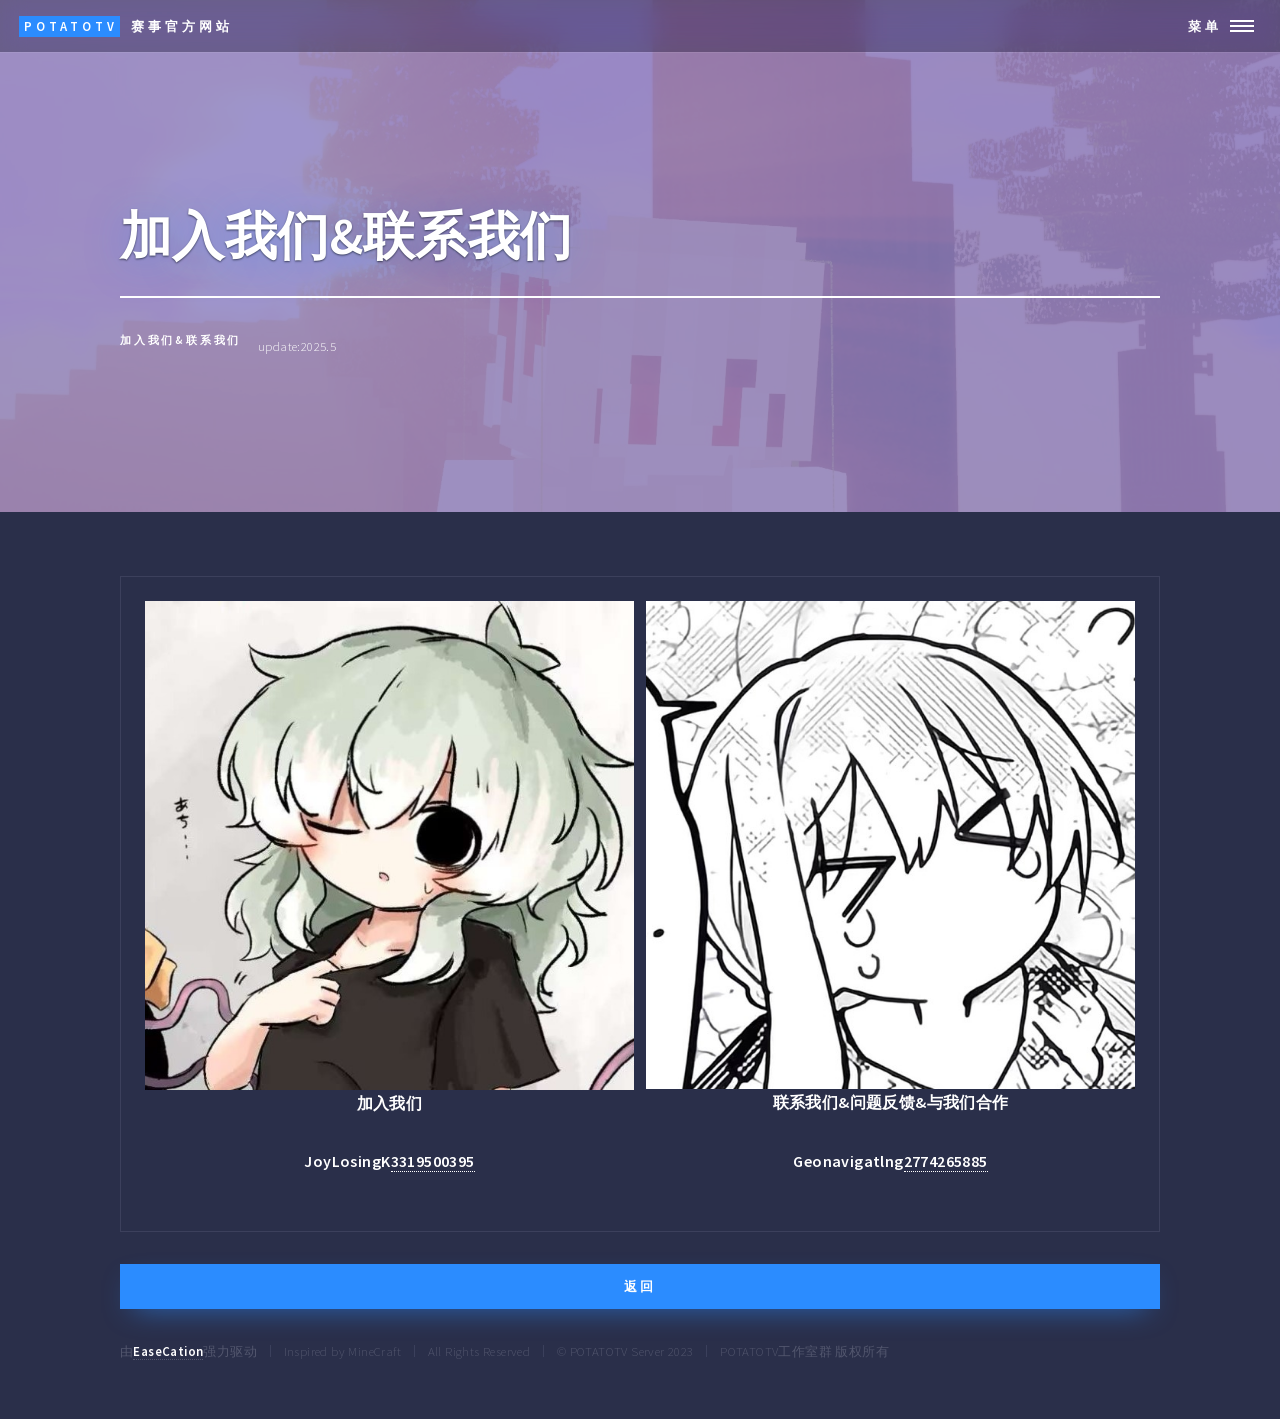
<file: joinus.html>
<!DOCTYPE HTML>

<html>
	<head>
			<title>POTATOTV 服务器办赛-POTATOTV</title>
			<meta charset="utf-8" />
			<meta name="keywords" content="POTATOTV工作室群">
			<meta name="viewport" content="width=device-width, initial-scale=1, user-scalable=no" />
			<link rel="stylesheet" href="assets/css/main.css" />
			<link rel="shortcut icon" href="images/potatotvlogo.png"/>
			<noscript><link rel="stylesheet" href="assets/css/noscript.css" /></noscript>
		</head>
	<body class="is-preload">

		<!-- Wrapper -->
			<div id="wrapper">
<!-- Header -->
<header id="header" class="alt">
	<a href="index.html" class="logo"><strong>POTATOTV</strong> <span> 赛事官方网站</span></a>
	<nav>
		<a href="#menu">菜单</a>
	</nav>
</header>

				<!-- Menu -->
				<nav id="menu">
					<ul class="links">
						<li><a href="index.html">首页</a></li>
							<li><a href="team.html">POTATOTV工作室群</a></li>
							<li><a href="https://tcnbx0vtx7s4.feishu.cn/wiki/OFWSwEoR9isuHZkntANcWisQnVl?from=from_copylink">POTATOTV总则</a></li>
							<li><a href="https://tcnbx0vtx7s4.feishu.cn/share/base/form/shrcn3Mpwo8GSZPa2ThcBrwIBbg">报名赛事</a></li>
							<li><a href="https://tcnbx0vtx7s4.feishu.cn/share/base/form/shrcnoE8p8iTZykzph1bwF0EOMg"">注册我们的赛事统一认证账号</a></li>
					</ul>
					<ul class="actions stacked">
						<li><a href="https://qm.qq.com/q/SlYVmtVRyC" class="button primary fit">加入玩家交流群799838624</a></li>
					</ul>
				</nav>

				<!-- Banner -->
				<!-- Note: The "styleN" class below should match that of the header element. -->
					<section id="banner" class="style2">
						<div class="inner">
							<span class="image">
								<img src="images/background1.png" alt="" />
							</span>
							<header class="major">
								<h1>加入我们&联系我们</h1>
							</header>
							<div class="content">
								<p><strong>加入我们&联系我们</strong></p><sub>update:2025.5</sub></p>
							</div>
						</div>
					</section>

				<!-- Main -->
					<div id="main">

						<!-- One -->
<div class="inner">
															<div class="box">
																<div class="row gtr-50 gtr-uniform">
																    <div class="col-6"><span class="image fit"><img src="images//kkphoto.jpg" alt="" /><p align="center"><b>加入我们<p align="center"><strong>JoyLosingK<a herf="https://qm.qq.com/q/BYSoIM8D6M">3319500395</a></strong></p></b></span>
																	</div>
																	<div class="col-6"><span class="image fit"><img src="images//wangbeif.jpg" alt="" /><p align="center"><b>联系我们&问题反馈&与我们合作<p align="center"><strong>Geonavigatlng<a href ="https://qm.qq.com/q/CfCgUlabOU">2774265885</a></strong></p></b></span>
																	</div>
																</div>
															</div>
		<div class="col-6 col-12-small">
			<ul class="actions stacked">
			<li><a href="index.html" class="button primary fit">返回</a></li>
			</ul>
		</div>
								<!-- Contact -->
								<footer id="footer">
									<div class="inner">
										<ul class="copyright">
											<li>由<a href="https://www.easecation.net/"><strong>EaseCation</strong></a>强力驱动</li><li>Inspired by MineCraft</li><li>All Rights Reserved</li><li>&copy; POTATOTV Server 2023</li><li>POTATOTV工作室群 版权所有</li>
										</ul>
									</div>
								</footer>

		<!-- Scripts -->
			<script src="assets/js/jquery.min.js"></script>
			<script src="assets/js/jquery.scrolly.min.js"></script>
			<script src="assets/js/jquery.scrollex.min.js"></script>
			<script src="assets/js/browser.min.js"></script>
			<script src="assets/js/breakpoints.min.js"></script>
			<script src="assets/js/util.js"></script>
			<script src="assets/js/main.js"></script>

	</body>
</html>
</file>
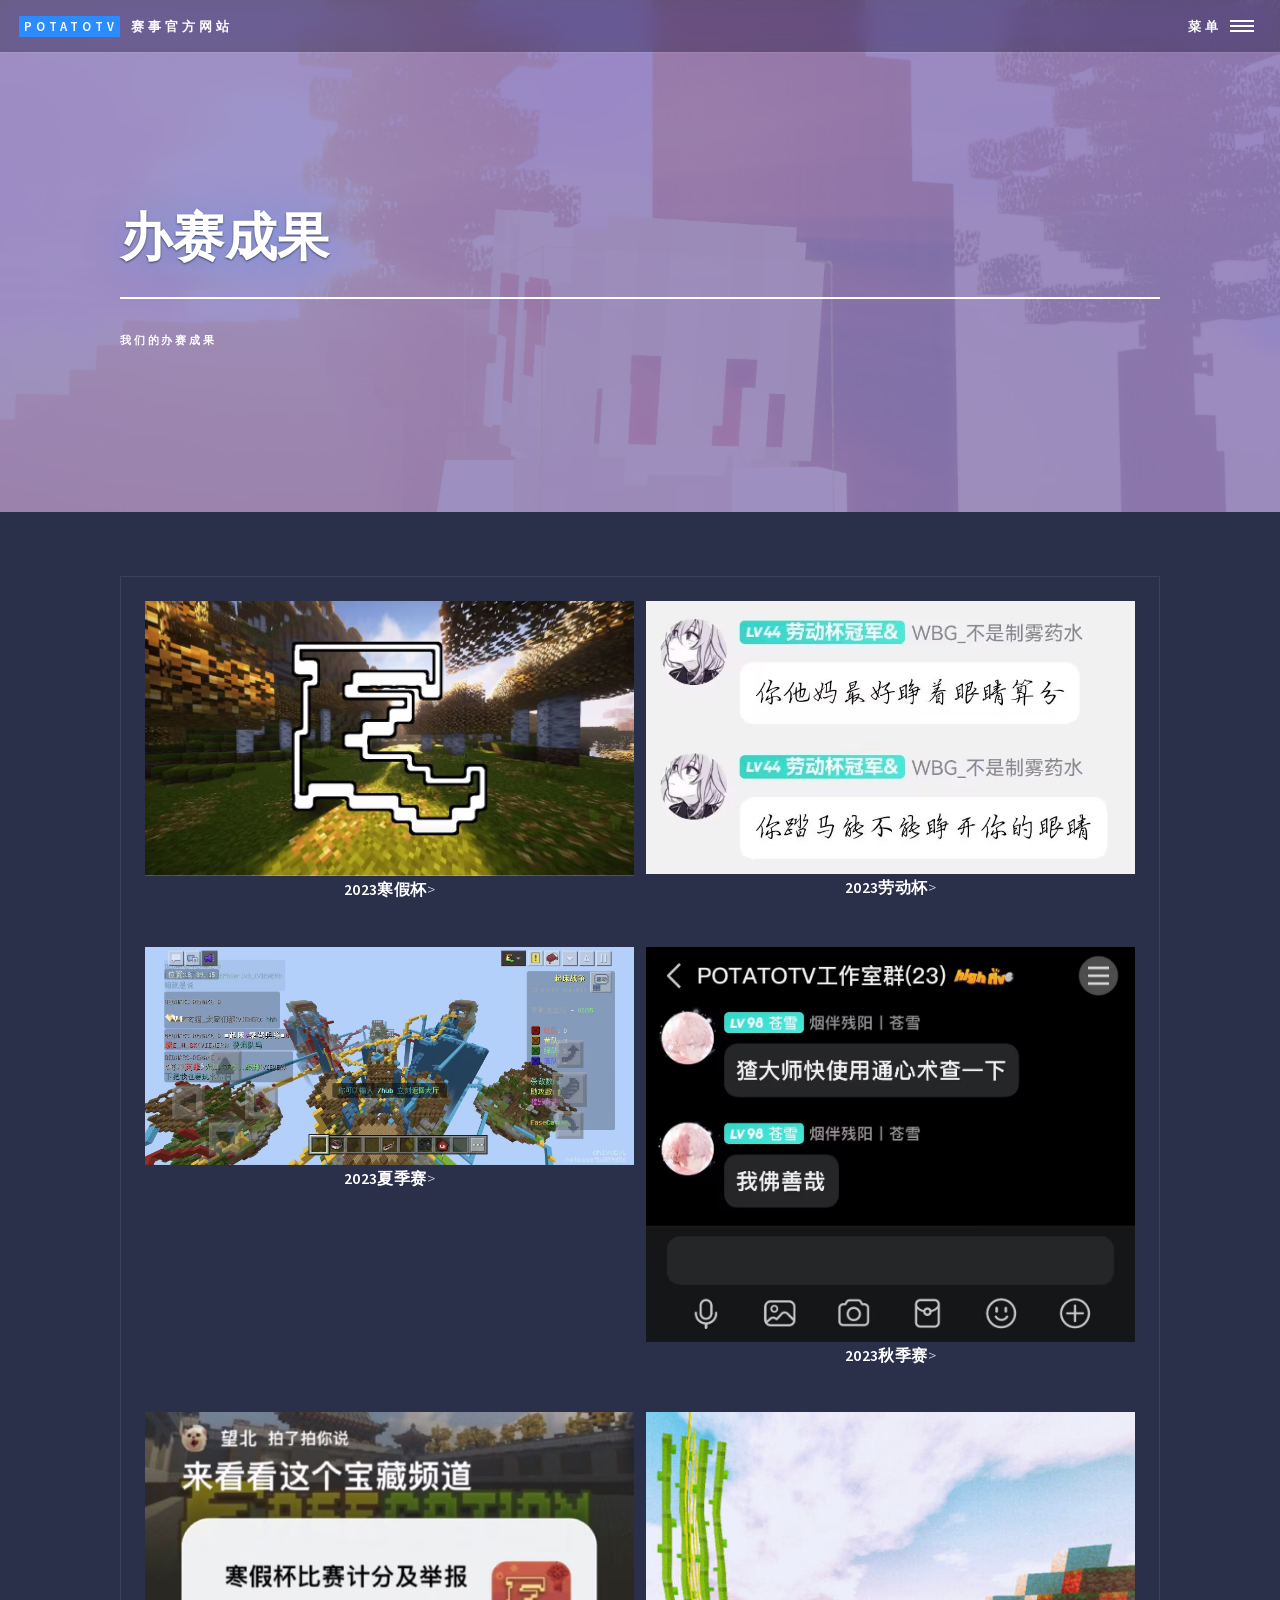
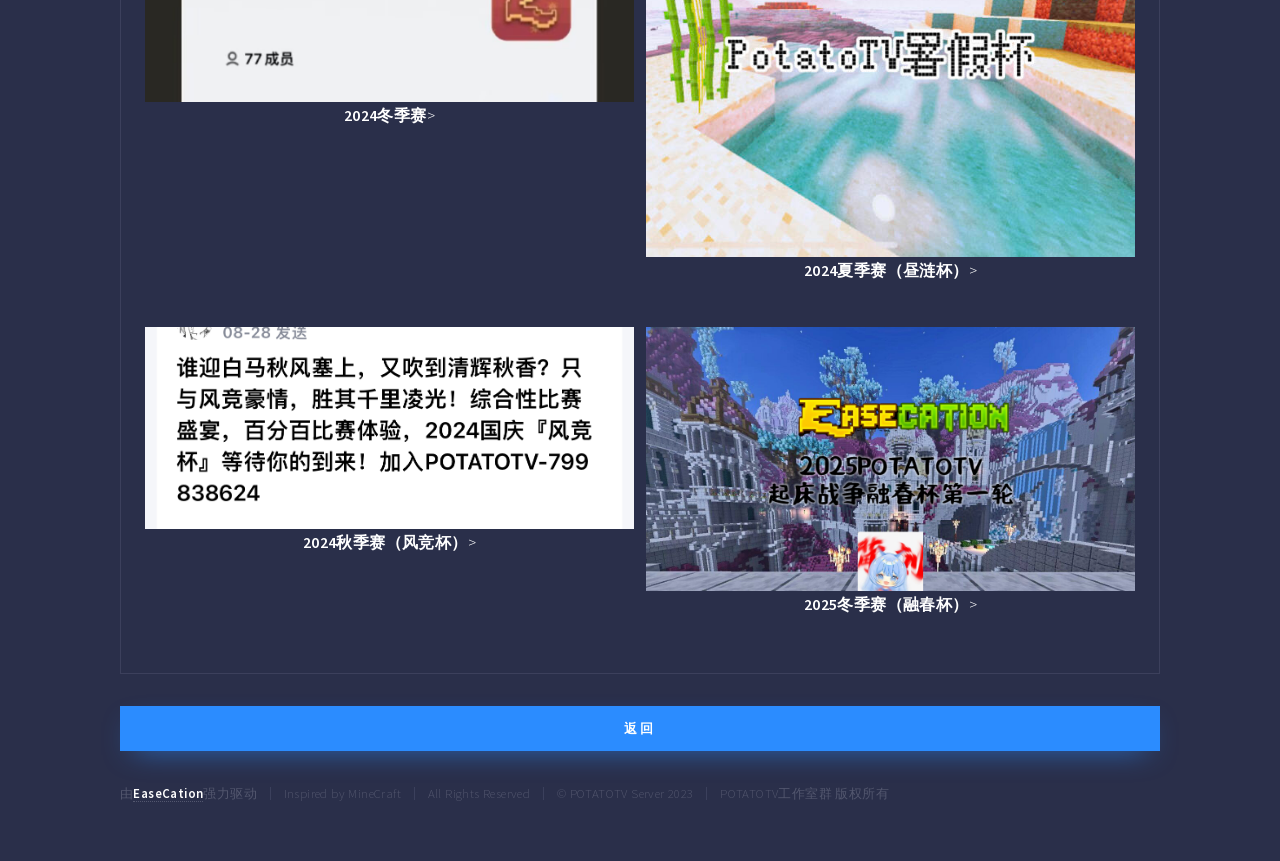
<file: pic.html>
<!DOCTYPE HTML>

<html>
	<head>
			<title>POTATOTV 服务器办赛-POTATOTV</title>
			<meta charset="utf-8" />
			<meta name="keywords" content="POTATOTV工作室群">
			<meta name="viewport" content="width=device-width, initial-scale=1, user-scalable=no" />
			<link rel="stylesheet" href="assets/css/main.css" />
			<link rel="shortcut icon" href="images/potatotvlogo.png"/>
			<noscript><link rel="stylesheet" href="assets/css/noscript.css" /></noscript>
		</head>
	<body class="is-preload">

		<!-- Wrapper -->
			<div id="wrapper">
<!-- Header -->
<header id="header" class="alt">
	<a href="index.html" class="logo"><strong>POTATOTV</strong> <span> 赛事官方网站</span></a>
	<nav>
		<a href="#menu">菜单</a>
	</nav>
</header>

<!-- Menu -->
<nav id="menu">
	<ul class="links">
		<li><a href="index.html">首页</a></li>
			<li><a href="team.html">POTATOTV工作室群</a></li>
			<li><a href="https://tcnbx0vtx7s4.feishu.cn/wiki/OFWSwEoR9isuHZkntANcWisQnVl?from=from_copylink">POTATOTV总则</a></li>
			<li><a href="https://tcnbx0vtx7s4.feishu.cn/share/base/form/shrcn3Mpwo8GSZPa2ThcBrwIBbg">报名赛事</a></li>
			<li><a href="https://tcnbx0vtx7s4.feishu.cn/share/base/form/shrcnoE8p8iTZykzph1bwF0EOMg"">注册我们的赛事统一认证账号</a></li>
	</ul>
	<ul class="actions stacked">
		<li><a href="https://qm.qq.com/q/SlYVmtVRyC" class="button primary fit">加入玩家交流群799838624</a></li>
	</ul>
</nav>

				<!-- Banner -->
				<!-- Note: The "styleN" class below should match that of the header element. -->
					<section id="banner" class="style2">
						<div class="inner">
							<span class="image">
								<img src="images/background1.png" alt="" />
							</span>
							<header class="major">
								<h1>办赛成果</h1>
							</header>
							<div class="content">
								<p><strong>我们的办赛成果</strong></p>
							</div>
						</div>
					</section>

				<!-- Main -->
					<div id="main">

						<!-- One -->
<div class="inner">
															<div class="box">
																<div class="row gtr-50 gtr-uniform">
																    <div class="col-6"><span class="image fit"><img src="images/2023winter.jpg" alt="" /><p align="center"><b>2023寒假杯</b>></p></span></div>
																    <div class="col-6"><span class="image fit"><img src="images/23may.jpg" alt="" /><p align="center"><b>2023劳动杯</b>></p></span></div>
																	<div class="col-6"><span class="image fit"><img src="images/23summer.jpg" alt="" /><p align="center"><b>2023夏季赛</b>></p></span></div>
																	<div class="col-6"><span class="image fit"><img src="images/23秋季.jpg" alt="" /><p align="center"><b>2023秋季赛</b>></p></span></div>
																	<div class="col-6"><span class="image fit"><img src="images/2024winter.jpg" alt="" /><p align="center"><b>2024冬季赛</b>></p></span></div>
																	<div class="col-6"><span class="image fit"><img src="images/potatotv2024summer.png" alt="" /><p align="center"><b>2024夏季赛（昼涟杯）</b>></p></span></div>
																	<div class="col-6"><span class="image fit"><img src="images//fengjing.jpg" alt="" /><p align="center"><b>2024秋季赛（风竞杯）</b>></p></span></div>
																	<div class="col-6"><span class="image fit"><img src="images/2025winter.png" alt="" /><p align="center"><b>2025冬季赛（融春杯）</b>></p></span></div>
																</div>
															</div>
		<div class="col-6 col-12-small">
			<ul class="actions stacked">
			<li><a href="index.html" class="button primary fit">返回</a></li>
			</ul>
		</div>

						<!-- Contact -->
						<footer id="footer">
							<div class="inner">
								<ul class="copyright">
									<li>由<a href="https://www.easecation.net/"><strong>EaseCation</strong></a>强力驱动</li><li>Inspired by MineCraft</li><li>All Rights Reserved</li><li>&copy; POTATOTV Server 2023</li><li>POTATOTV工作室群 版权所有</li>
								</ul>
							</div>
						</footer>

		<!-- Scripts -->
			<script src="assets/js/jquery.min.js"></script>
			<script src="assets/js/jquery.scrolly.min.js"></script>
			<script src="assets/js/jquery.scrollex.min.js"></script>
			<script src="assets/js/browser.min.js"></script>
			<script src="assets/js/breakpoints.min.js"></script>
			<script src="assets/js/util.js"></script>
			<script src="assets/js/main.js"></script>

	</body>
</html>
</file>
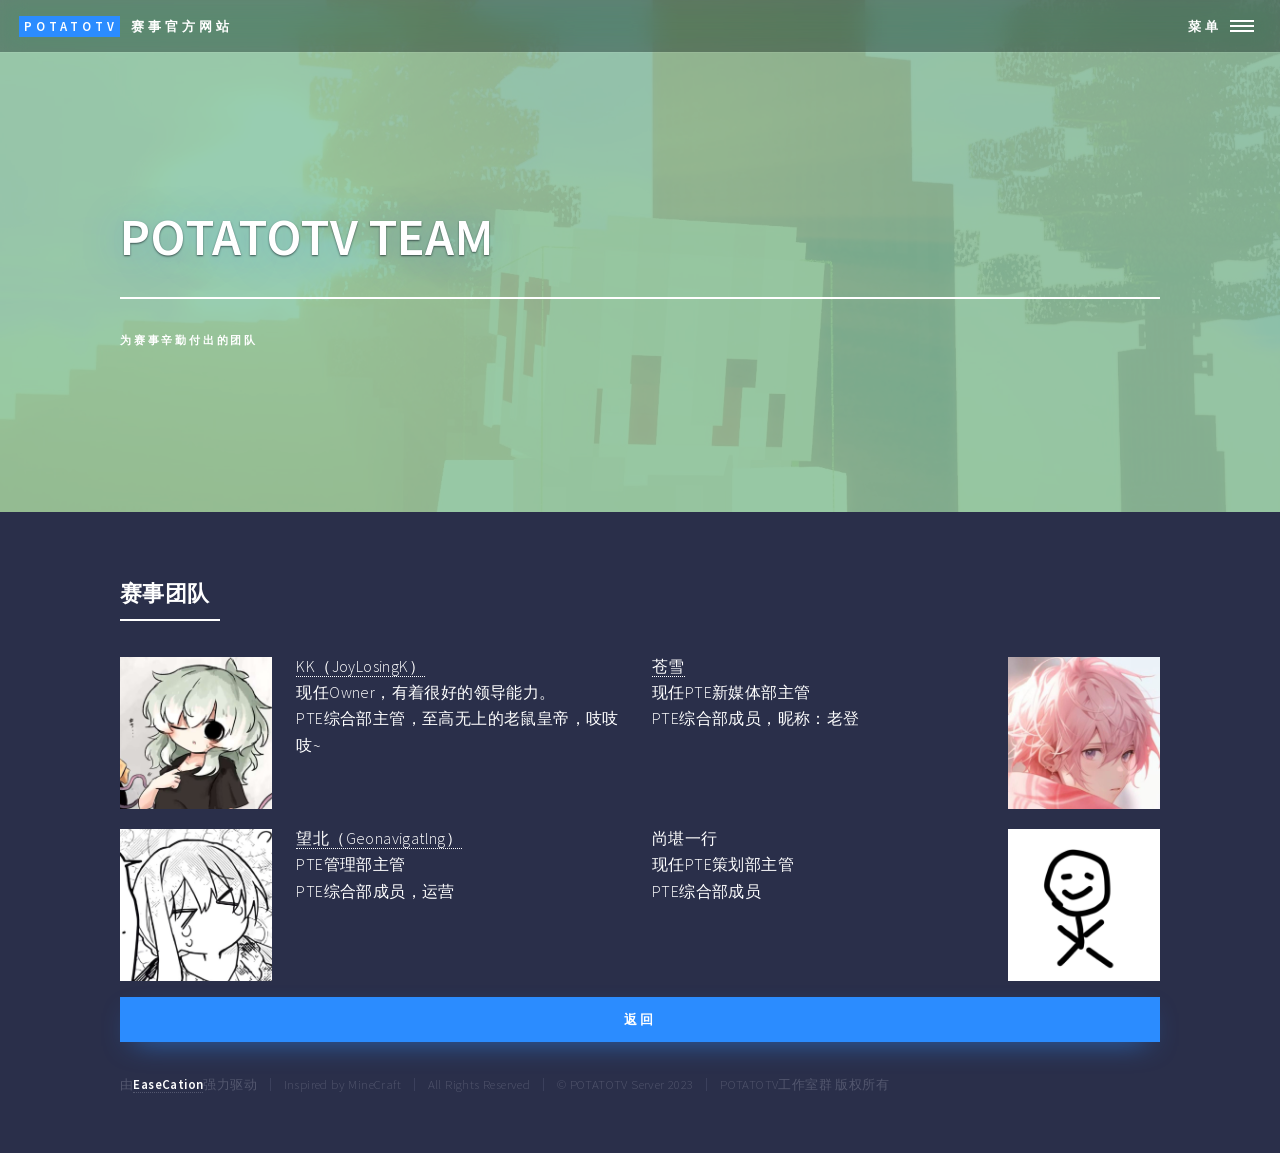
<file: team.html>
<!DOCTYPE HTML>
<!--
	Forty by HTML5 UP
	html5up.net | @ajlkn
	Free for personal and commercial use under the CCA 3.0 license (html5up.net/license)
-->
<html>
	<head>
		<title>POTATOTV 服务器办赛-POTATOTV</title>
				<meta charset="utf-8" />
				<meta name="keywords" content="POTATOTV工作室群,">
				<meta name="viewport" content="width=device-width, initial-scale=1, user-scalable=no" />
				<link rel="stylesheet" href="assets/css/main.css" />
				<link rel="shortcut icon" href="images/cd.ico"/>
				<noscript><link rel="stylesheet" href="assets/css/noscript.css" /></noscript>
			</head>
		<body class="is-preload">
		
			<!-- Wrapper -->
				<div id="wrapper">
		
					<!-- Header -->
						<header id="header" class="alt">
							<a href="index.html" class="logo"><strong>POTATOTV</strong> <span>赛事官方网站</span></a>
							<nav>
								<a href="#menu">菜单</a>
							</nav>
						</header>
		
				<!-- Menu -->
				<nav id="menu">
					<ul class="links">
						<li><a href="index.html">首页</a></li>
							<li><a href="team.html">POTATOTV工作室群</a></li>
							<li><a href="https://tcnbx0vtx7s4.feishu.cn/wiki/OFWSwEoR9isuHZkntANcWisQnVl?from=from_copylink">POTATOTV总则</a></li>
							<li><a href="https://tcnbx0vtx7s4.feishu.cn/share/base/form/shrcn3Mpwo8GSZPa2ThcBrwIBbg">报名赛事</a></li>
							<li><a href="https://tcnbx0vtx7s4.feishu.cn/share/base/form/shrcnoE8p8iTZykzph1bwF0EOMg"">注册我们的赛事统一认证账号</a></li>
					</ul>
					<ul class="actions stacked">
						<li><a href="https://qm.qq.com/q/SlYVmtVRyC" class="button primary fit">加入玩家交流群799838624</a></li>
					</ul>
				</nav>

				<!-- Banner -->
				<!-- Note: The "styleN" class below should match that of the header element. -->
					<section id="banner" class="style6">
						<div class="inner">
							<span class="image">
								<img src="images/background1.png" alt="" />
							</span>
							<header class="major">
								<h1>POTATOTV TEAM</h1>
							</header>
							<div class="content">
								<p>为赛事辛勤付出的团队</p>
							</div>
						</div>
					</section>

				<!-- Main -->
					<div id="main">

						<!-- One -->
					<div class="inner">
						<header class="major">
						<h3>赛事团队</h3>
						</header>
						<div class="row">
							<div class="col-6 col-12-small">
								<p><span class="image left"><img src="images/kkphoto.jpg" alt="" /></span><a href="https://space.bilibili.com/1717597807" class="link">KK（JoyLosingK）</a><br>现任Owner，有着很好的领导能力。<br>PTE综合部主管，至高无上的老鼠皇帝，吱吱吱~</p>
							</div>
							<div class="col-6 col-12-small">
								<p><span class="image right"><img src="images/cangxuephoto.jpg" alt="" /></span><a href="https://space.bilibili.com/1958910580" class="link">苍雪</a><br>现任PTE新媒体部主管<br>PTE综合部成员，昵称：老登</p>
							</div>
							<div class="col-6 col-12-small">
									<p><span class="image left"><img src="images/wangbeif.jpg" alt="" /></span><a href='https://space.bilibili.com/302134320' class="link">望北（Geonavigatlng）</a><br>PTE管理部主管<br>PTE综合部成员，运营</p>
							</div>
							<div class="col-6 col-12-small">
								<p><span class="image right"><img src="images/luoshangkanphoto.jpg" alt="" /></span>尚堪一行<br>现任PTE策划部主管<br>PTE综合部成员</p>
							</div>
					</div>
					<div class="col-6 col-12-small">
						<ul class="actions stacked">
						<li><a href="index.html" class="button primary fit">返回</a></li>
						</ul>
					</div>
							<!-- Contact -->
							<footer id="footer">
								<div class="inner">
									<ul class="copyright">
										<li>由<a href="https://www.easecation.net/"><strong>EaseCation</strong></a>强力驱动</li><li>Inspired by MineCraft</li><li>All Rights Reserved</li><li>&copy; POTATOTV Server 2023</li><li>POTATOTV工作室群 版权所有</li>
									</ul>
								</div>
							</footer>

			

		<!-- Scripts -->
			<script src="assets/js/jquery.min.js"></script>
			<script src="assets/js/jquery.scrolly.min.js"></script>
			<script src="assets/js/jquery.scrollex.min.js"></script>
			<script src="assets/js/browser.min.js"></script>
			<script src="assets/js/breakpoints.min.js"></script>
			<script src="assets/js/util.js"></script>
			<script src="assets/js/main.js"></script>

	</body>
</html>
</file>
<file: assets/css/noscript.css>
/*
	Forty by HTML5 UP
	html5up.net | @ajlkn
	Free for personal and commercial use under the CCA 3.0 license (html5up.net/license)
*/

/* Banner */

	body.is-preload #banner:after {
		opacity: 0.85;
	}

	body.is-preload #banner > .inner {
		-moz-filter: none;
		-webkit-filter: none;
		-ms-filter: none;
		filter: none;
		-moz-transform: none;
		-webkit-transform: none;
		-ms-transform: none;
		transform: none;
		opacity: 1;
	}
</file>
<file: assets/css/main.css>
@import url(fontawesome-all.min.css);

/* Source Sans Pro · 本地自托管
   原为 https://fonts.googleapis.com 引用，国内不可达（ERR_TOO_MANY_REDIRECTS）会导致字体回退 */

	@font-face {
		font-family: 'Source Sans Pro';
		font-style: normal;
		font-weight: 300;
		font-display: swap;
		src: url("../fonts/source-sans-pro-latin-300-normal.woff2") format("woff2");
	}

	@font-face {
		font-family: 'Source Sans Pro';
		font-style: italic;
		font-weight: 300;
		font-display: swap;
		src: url("../fonts/source-sans-pro-latin-300-italic.woff2") format("woff2");
	}

	@font-face {
		font-family: 'Source Sans Pro';
		font-style: normal;
		font-weight: 600;
		font-display: swap;
		src: url("../fonts/source-sans-pro-latin-600-normal.woff2") format("woff2");
	}

	@font-face {
		font-family: 'Source Sans Pro';
		font-style: italic;
		font-weight: 600;
		font-display: swap;
		src: url("../fonts/source-sans-pro-latin-600-italic.woff2") format("woff2");
	}

/*
	Forty by HTML5 UP
	html5up.net | @ajlkn
	Free for personal and commercial use under the CCA 3.0 license (html5up.net/license)
*/

html, body, div, span, applet, object,
iframe, h1, h2, h3, h4, h5, h6, p, blockquote,
pre, a, abbr, acronym, address, big, cite,
code, del, dfn, em, img, ins, kbd, q, s, samp,
small, strike, strong, sub, sup, tt, var, b,
u, i, center, dl, dt, dd, ol, ul, li, fieldset,
form, label, legend, table, caption, tbody,
tfoot, thead, tr, th, td, article, aside,
canvas, details, embed, figure, figcaption,
footer, header, hgroup, menu, nav, output, ruby,
section, summary, time, mark, audio, video {
	margin: 0;
	padding: 0;
	border: 0;
	font-size: 100%;
	font: inherit;
	vertical-align: baseline;}

article, aside, details, figcaption, figure,
footer, header, hgroup, menu, nav, section {
	display: block;}

body {
	line-height: 1;
}

ol, ul {
	list-style: none;
}

blockquote, q {
	quotes: none;
}

	blockquote:before, blockquote:after, q:before, q:after {
		content: '';
		content: none;
	}

table {
	border-collapse: collapse;
	border-spacing: 0;
}

body {
	-webkit-text-size-adjust: none;
}

mark {
	background-color: transparent;
	color: inherit;
}

input::-moz-focus-inner {
	border: 0;
	padding: 0;
}

input, select, textarea {
	-moz-appearance: none;
	-webkit-appearance: none;
	-ms-appearance: none;
	appearance: none;
}

/* Basic */

	@-ms-viewport {
		width: device-width;
	}

	body {
		-ms-overflow-style: scrollbar;
	}

	@media screen and (max-width: 480px) {

		html, body {
			min-width: 320px;
		}

	}

	html {
		box-sizing: border-box;
	}

	*, *:before, *:after {
		box-sizing: inherit;
	}

	body {
		background: #242943;
	}

		body.is-preload *, body.is-preload *:before, body.is-preload *:after {
			-moz-animation: none !important;
			-webkit-animation: none !important;
			-ms-animation: none !important;
			animation: none !important;
			-moz-transition: none !important;
			-webkit-transition: none !important;
			-ms-transition: none !important;
			transition: none !important;
		}

/* Type */

	body, input, select, textarea {
		color: #ffffff;
		font-family: "Source Sans Pro", Helvetica, sans-serif;
		font-size: 17pt;
		font-weight: 300;
		letter-spacing: 0.025em;
		line-height: 1.65;
	}

		@media screen and (max-width: 1680px) {

			body, input, select, textarea {
				font-size: 14pt;
			}

		}

		@media screen and (max-width: 1280px) {

			body, input, select, textarea {
				font-size: 12pt;
			}

		}

		@media screen and (max-width: 360px) {

			body, input, select, textarea {
				font-size: 11pt;
			}

		}

	a {
		-moz-transition: color 0.2s ease-in-out, border-bottom-color 0.2s ease-in-out;
		-webkit-transition: color 0.2s ease-in-out, border-bottom-color 0.2s ease-in-out;
		-ms-transition: color 0.2s ease-in-out, border-bottom-color 0.2s ease-in-out;
		transition: color 0.2s ease-in-out, border-bottom-color 0.2s ease-in-out;
		border-bottom: dotted 1px;
		color: inherit;
		text-decoration: none;
	}

		a:hover {
			border-bottom-color: transparent;
			color: #9bf1ff !important;
		}

		a:active {
			color: #53e3fb !important;
		}

	strong, b {
		color: #ffffff;
		font-weight: 600;
	}

	em, i {
		font-style: italic;
	}

	p {
		margin: 0 0 2em 0;
	}

	h1, h2, h3, h4, h5, h6 {
		color: #ffffff;
		font-weight: 600;
		line-height: 1.65;
		margin: 0 0 1em 0;
	}

		h1 a, h2 a, h3 a, h4 a, h5 a, h6 a {
			color: inherit;
			border-bottom: 0;
		}

	h1 {
		font-size: 2.5em;
	}

	h2 {
		font-size: 1.75em;
	}

	h3 {
		font-size: 1.35em;
	}

	h4 {
		font-size: 1.1em;
	}

	h5 {
		font-size: 0.9em;
	}

	h6 {
		font-size: 0.7em;
	}

	@media screen and (max-width: 736px) {

		h1 {
			font-size: 2em;
		}

		h2 {
			font-size: 1.5em;
		}

		h3 {
			font-size: 1.25em;
		}

	}

	sub {
		font-size: 0.8em;
		position: relative;
		top: 0.5em;
	}

	sup {
		font-size: 0.8em;
		position: relative;
		top: -0.5em;
	}

	blockquote {
		border-left: solid 4px rgba(212, 212, 255, 0.1);
		font-style: italic;
		margin: 0 0 2em 0;
		padding: 0.5em 0 0.5em 2em;
	}

	code {
		background: rgba(212, 212, 255, 0.035);
		font-family: "Courier New", monospace;
		font-size: 0.9em;
		margin: 0 0.25em;
		padding: 0.25em 0.65em;
	}

	pre {
		-webkit-overflow-scrolling: touch;
		font-family: "Courier New", monospace;
		font-size: 0.9em;
		margin: 0 0 2em 0;
	}

		pre code {
			display: block;
			line-height: 1.75;
			padding: 1em 1.5em;
			overflow-x: auto;
		}

	hr {
		border: 0;
		border-bottom: solid 1px rgba(212, 212, 255, 0.1);
		margin: 2em 0;
	}

		hr.major {
			margin: 3em 0;
		}

	.align-left {
		text-align: left;
	}

	.align-center {
		text-align: center;
	}

	.align-right {
		text-align: right;
	}

/* Row */

	.row {
		display: flex;
		flex-wrap: wrap;
		box-sizing: border-box;
		align-items: stretch;
	}

		.row > * {
			box-sizing: border-box;
		}

		.row.gtr-uniform > * > :last-child {
			margin-bottom: 0;
		}

		.row.aln-left {
			justify-content: flex-start;
		}

		.row.aln-center {
			justify-content: center;
		}

		.row.aln-right {
			justify-content: flex-end;
		}

		.row.aln-top {
			align-items: flex-start;
		}

		.row.aln-middle {
			align-items: center;
		}

		.row.aln-bottom {
			align-items: flex-end;
		}

		.row > .imp {
			order: -1;
		}

		.row > .col-1 {
			width: 8.33333%;
		}

		.row > .off-1 {
			margin-left: 8.33333%;
		}

		.row > .col-2 {
			width: 16.66667%;
		}

		.row > .off-2 {
			margin-left: 16.66667%;
		}

		.row > .col-3 {
			width: 25%;
		}

		.row > .off-3 {
			margin-left: 25%;
		}

		.row > .col-4 {
			width: 33.33333%;
		}

		.row > .off-4 {
			margin-left: 33.33333%;
		}

		.row > .col-5 {
			width: 41.66667%;
		}

		.row > .off-5 {
			margin-left: 41.66667%;
		}

		.row > .col-6 {
			width: 50%;
		}

		.row > .off-6 {
			margin-left: 50%;
		}

		.row > .col-7 {
			width: 58.33333%;
		}

		.row > .off-7 {
			margin-left: 58.33333%;
		}

		.row > .col-8 {
			width: 66.66667%;
		}

		.row > .off-8 {
			margin-left: 66.66667%;
		}

		.row > .col-9 {
			width: 75%;
		}

		.row > .off-9 {
			margin-left: 75%;
		}

		.row > .col-10 {
			width: 83.33333%;
		}

		.row > .off-10 {
			margin-left: 83.33333%;
		}

		.row > .col-11 {
			width: 91.66667%;
		}

		.row > .off-11 {
			margin-left: 91.66667%;
		}

		.row > .col-12 {
			width: 100%;
		}

		.row > .off-12 {
			margin-left: 100%;
		}

		.row.gtr-0 {
			margin-top: 0;
			margin-left: 0em;
		}

			.row.gtr-0 > * {
				padding: 0 0 0 0em;
			}

			.row.gtr-0.gtr-uniform {
				margin-top: 0em;
			}

				.row.gtr-0.gtr-uniform > * {
					padding-top: 0em;
				}

		.row.gtr-25 {
			margin-top: 0;
			margin-left: -0.5em;
		}

			.row.gtr-25 > * {
				padding: 0 0 0 0.5em;
			}

			.row.gtr-25.gtr-uniform {
				margin-top: -0.5em;
			}

				.row.gtr-25.gtr-uniform > * {
					padding-top: 0.5em;
				}

		.row.gtr-50 {
			margin-top: 0;
			margin-left: -1em;
		}

			.row.gtr-50 > * {
				padding: 0 0 0 1em;
			}

			.row.gtr-50.gtr-uniform {
				margin-top: -1em;
			}

				.row.gtr-50.gtr-uniform > * {
					padding-top: 1em;
				}

		.row {
			margin-top: 0;
			margin-left: -2em;
		}

			.row > * {
				padding: 0 0 0 2em;
			}

			.row.gtr-uniform {
				margin-top: -2em;
			}

				.row.gtr-uniform > * {
					padding-top: 2em;
				}

		.row.gtr-150 {
			margin-top: 0;
			margin-left: -3em;
		}

			.row.gtr-150 > * {
				padding: 0 0 0 3em;
			}

			.row.gtr-150.gtr-uniform {
				margin-top: -3em;
			}

				.row.gtr-150.gtr-uniform > * {
					padding-top: 3em;
				}

		.row.gtr-200 {
			margin-top: 0;
			margin-left: -4em;
		}

			.row.gtr-200 > * {
				padding: 0 0 0 4em;
			}

			.row.gtr-200.gtr-uniform {
				margin-top: -4em;
			}

				.row.gtr-200.gtr-uniform > * {
					padding-top: 4em;
				}

		@media screen and (max-width: 1680px) {

			.row {
				display: flex;
				flex-wrap: wrap;
				box-sizing: border-box;
				align-items: stretch;
			}

				.row > * {
					box-sizing: border-box;
				}

				.row.gtr-uniform > * > :last-child {
					margin-bottom: 0;
				}

				.row.aln-left {
					justify-content: flex-start;
				}

				.row.aln-center {
					justify-content: center;
				}

				.row.aln-right {
					justify-content: flex-end;
				}

				.row.aln-top {
					align-items: flex-start;
				}

				.row.aln-middle {
					align-items: center;
				}

				.row.aln-bottom {
					align-items: flex-end;
				}

				.row > .imp-xlarge {
					order: -1;
				}

				.row > .col-1-xlarge {
					width: 8.33333%;
				}

				.row > .off-1-xlarge {
					margin-left: 8.33333%;
				}

				.row > .col-2-xlarge {
					width: 16.66667%;
				}

				.row > .off-2-xlarge {
					margin-left: 16.66667%;
				}

				.row > .col-3-xlarge {
					width: 25%;
				}

				.row > .off-3-xlarge {
					margin-left: 25%;
				}

				.row > .col-4-xlarge {
					width: 33.33333%;
				}

				.row > .off-4-xlarge {
					margin-left: 33.33333%;
				}

				.row > .col-5-xlarge {
					width: 41.66667%;
				}

				.row > .off-5-xlarge {
					margin-left: 41.66667%;
				}

				.row > .col-6-xlarge {
					width: 50%;
				}

				.row > .off-6-xlarge {
					margin-left: 50%;
				}

				.row > .col-7-xlarge {
					width: 58.33333%;
				}

				.row > .off-7-xlarge {
					margin-left: 58.33333%;
				}

				.row > .col-8-xlarge {
					width: 66.66667%;
				}

				.row > .off-8-xlarge {
					margin-left: 66.66667%;
				}

				.row > .col-9-xlarge {
					width: 75%;
				}

				.row > .off-9-xlarge {
					margin-left: 75%;
				}

				.row > .col-10-xlarge {
					width: 83.33333%;
				}

				.row > .off-10-xlarge {
					margin-left: 83.33333%;
				}

				.row > .col-11-xlarge {
					width: 91.66667%;
				}

				.row > .off-11-xlarge {
					margin-left: 91.66667%;
				}

				.row > .col-12-xlarge {
					width: 100%;
				}

				.row > .off-12-xlarge {
					margin-left: 100%;
				}

				.row.gtr-0 {
					margin-top: 0;
					margin-left: 0em;
				}

					.row.gtr-0 > * {
						padding: 0 0 0 0em;
					}

					.row.gtr-0.gtr-uniform {
						margin-top: 0em;
					}

						.row.gtr-0.gtr-uniform > * {
							padding-top: 0em;
						}

				.row.gtr-25 {
					margin-top: 0;
					margin-left: -0.5em;
				}

					.row.gtr-25 > * {
						padding: 0 0 0 0.5em;
					}

					.row.gtr-25.gtr-uniform {
						margin-top: -0.5em;
					}

						.row.gtr-25.gtr-uniform > * {
							padding-top: 0.5em;
						}

				.row.gtr-50 {
					margin-top: 0;
					margin-left: -1em;
				}

					.row.gtr-50 > * {
						padding: 0 0 0 1em;
					}

					.row.gtr-50.gtr-uniform {
						margin-top: -1em;
					}

						.row.gtr-50.gtr-uniform > * {
							padding-top: 1em;
						}

				.row {
					margin-top: 0;
					margin-left: -2em;
				}

					.row > * {
						padding: 0 0 0 2em;
					}

					.row.gtr-uniform {
						margin-top: -2em;
					}

						.row.gtr-uniform > * {
							padding-top: 2em;
						}

				.row.gtr-150 {
					margin-top: 0;
					margin-left: -3em;
				}

					.row.gtr-150 > * {
						padding: 0 0 0 3em;
					}

					.row.gtr-150.gtr-uniform {
						margin-top: -3em;
					}

						.row.gtr-150.gtr-uniform > * {
							padding-top: 3em;
						}

				.row.gtr-200 {
					margin-top: 0;
					margin-left: -4em;
				}

					.row.gtr-200 > * {
						padding: 0 0 0 4em;
					}

					.row.gtr-200.gtr-uniform {
						margin-top: -4em;
					}

						.row.gtr-200.gtr-uniform > * {
							padding-top: 4em;
						}

		}

		@media screen and (max-width: 1280px) {

			.row {
				display: flex;
				flex-wrap: wrap;
				box-sizing: border-box;
				align-items: stretch;
			}

				.row > * {
					box-sizing: border-box;
				}

				.row.gtr-uniform > * > :last-child {
					margin-bottom: 0;
				}

				.row.aln-left {
					justify-content: flex-start;
				}

				.row.aln-center {
					justify-content: center;
				}

				.row.aln-right {
					justify-content: flex-end;
				}

				.row.aln-top {
					align-items: flex-start;
				}

				.row.aln-middle {
					align-items: center;
				}

				.row.aln-bottom {
					align-items: flex-end;
				}

				.row > .imp-large {
					order: -1;
				}

				.row > .col-1-large {
					width: 8.33333%;
				}

				.row > .off-1-large {
					margin-left: 8.33333%;
				}

				.row > .col-2-large {
					width: 16.66667%;
				}

				.row > .off-2-large {
					margin-left: 16.66667%;
				}

				.row > .col-3-large {
					width: 25%;
				}

				.row > .off-3-large {
					margin-left: 25%;
				}

				.row > .col-4-large {
					width: 33.33333%;
				}

				.row > .off-4-large {
					margin-left: 33.33333%;
				}

				.row > .col-5-large {
					width: 41.66667%;
				}

				.row > .off-5-large {
					margin-left: 41.66667%;
				}

				.row > .col-6-large {
					width: 50%;
				}

				.row > .off-6-large {
					margin-left: 50%;
				}

				.row > .col-7-large {
					width: 58.33333%;
				}

				.row > .off-7-large {
					margin-left: 58.33333%;
				}

				.row > .col-8-large {
					width: 66.66667%;
				}

				.row > .off-8-large {
					margin-left: 66.66667%;
				}

				.row > .col-9-large {
					width: 75%;
				}

				.row > .off-9-large {
					margin-left: 75%;
				}

				.row > .col-10-large {
					width: 83.33333%;
				}

				.row > .off-10-large {
					margin-left: 83.33333%;
				}

				.row > .col-11-large {
					width: 91.66667%;
				}

				.row > .off-11-large {
					margin-left: 91.66667%;
				}

				.row > .col-12-large {
					width: 100%;
				}

				.row > .off-12-large {
					margin-left: 100%;
				}

				.row.gtr-0 {
					margin-top: 0;
					margin-left: 0em;
				}

					.row.gtr-0 > * {
						padding: 0 0 0 0em;
					}

					.row.gtr-0.gtr-uniform {
						margin-top: 0em;
					}

						.row.gtr-0.gtr-uniform > * {
							padding-top: 0em;
						}

				.row.gtr-25 {
					margin-top: 0;
					margin-left: -0.375em;
				}

					.row.gtr-25 > * {
						padding: 0 0 0 0.375em;
					}

					.row.gtr-25.gtr-uniform {
						margin-top: -0.375em;
					}

						.row.gtr-25.gtr-uniform > * {
							padding-top: 0.375em;
						}

				.row.gtr-50 {
					margin-top: 0;
					margin-left: -0.75em;
				}

					.row.gtr-50 > * {
						padding: 0 0 0 0.75em;
					}

					.row.gtr-50.gtr-uniform {
						margin-top: -0.75em;
					}

						.row.gtr-50.gtr-uniform > * {
							padding-top: 0.75em;
						}

				.row {
					margin-top: 0;
					margin-left: -1.5em;
				}

					.row > * {
						padding: 0 0 0 1.5em;
					}

					.row.gtr-uniform {
						margin-top: -1.5em;
					}

						.row.gtr-uniform > * {
							padding-top: 1.5em;
						}

				.row.gtr-150 {
					margin-top: 0;
					margin-left: -2.25em;
				}

					.row.gtr-150 > * {
						padding: 0 0 0 2.25em;
					}

					.row.gtr-150.gtr-uniform {
						margin-top: -2.25em;
					}

						.row.gtr-150.gtr-uniform > * {
							padding-top: 2.25em;
						}

				.row.gtr-200 {
					margin-top: 0;
					margin-left: -3em;
				}

					.row.gtr-200 > * {
						padding: 0 0 0 3em;
					}

					.row.gtr-200.gtr-uniform {
						margin-top: -3em;
					}

						.row.gtr-200.gtr-uniform > * {
							padding-top: 3em;
						}

		}

		@media screen and (max-width: 980px) {

			.row {
				display: flex;
				flex-wrap: wrap;
				box-sizing: border-box;
				align-items: stretch;
			}

				.row > * {
					box-sizing: border-box;
				}

				.row.gtr-uniform > * > :last-child {
					margin-bottom: 0;
				}

				.row.aln-left {
					justify-content: flex-start;
				}

				.row.aln-center {
					justify-content: center;
				}

				.row.aln-right {
					justify-content: flex-end;
				}

				.row.aln-top {
					align-items: flex-start;
				}

				.row.aln-middle {
					align-items: center;
				}

				.row.aln-bottom {
					align-items: flex-end;
				}

				.row > .imp-medium {
					order: -1;
				}

				.row > .col-1-medium {
					width: 8.33333%;
				}

				.row > .off-1-medium {
					margin-left: 8.33333%;
				}

				.row > .col-2-medium {
					width: 16.66667%;
				}

				.row > .off-2-medium {
					margin-left: 16.66667%;
				}

				.row > .col-3-medium {
					width: 25%;
				}

				.row > .off-3-medium {
					margin-left: 25%;
				}

				.row > .col-4-medium {
					width: 33.33333%;
				}

				.row > .off-4-medium {
					margin-left: 33.33333%;
				}

				.row > .col-5-medium {
					width: 41.66667%;
				}

				.row > .off-5-medium {
					margin-left: 41.66667%;
				}

				.row > .col-6-medium {
					width: 50%;
				}

				.row > .off-6-medium {
					margin-left: 50%;
				}

				.row > .col-7-medium {
					width: 58.33333%;
				}

				.row > .off-7-medium {
					margin-left: 58.33333%;
				}

				.row > .col-8-medium {
					width: 66.66667%;
				}

				.row > .off-8-medium {
					margin-left: 66.66667%;
				}

				.row > .col-9-medium {
					width: 75%;
				}

				.row > .off-9-medium {
					margin-left: 75%;
				}

				.row > .col-10-medium {
					width: 83.33333%;
				}

				.row > .off-10-medium {
					margin-left: 83.33333%;
				}

				.row > .col-11-medium {
					width: 91.66667%;
				}

				.row > .off-11-medium {
					margin-left: 91.66667%;
				}

				.row > .col-12-medium {
					width: 100%;
				}

				.row > .off-12-medium {
					margin-left: 100%;
				}

				.row.gtr-0 {
					margin-top: 0;
					margin-left: 0em;
				}

					.row.gtr-0 > * {
						padding: 0 0 0 0em;
					}

					.row.gtr-0.gtr-uniform {
						margin-top: 0em;
					}

						.row.gtr-0.gtr-uniform > * {
							padding-top: 0em;
						}

				.row.gtr-25 {
					margin-top: 0;
					margin-left: -0.375em;
				}

					.row.gtr-25 > * {
						padding: 0 0 0 0.375em;
					}

					.row.gtr-25.gtr-uniform {
						margin-top: -0.375em;
					}

						.row.gtr-25.gtr-uniform > * {
							padding-top: 0.375em;
						}

				.row.gtr-50 {
					margin-top: 0;
					margin-left: -0.75em;
				}

					.row.gtr-50 > * {
						padding: 0 0 0 0.75em;
					}

					.row.gtr-50.gtr-uniform {
						margin-top: -0.75em;
					}

						.row.gtr-50.gtr-uniform > * {
							padding-top: 0.75em;
						}

				.row {
					margin-top: 0;
					margin-left: -1.5em;
				}

					.row > * {
						padding: 0 0 0 1.5em;
					}

					.row.gtr-uniform {
						margin-top: -1.5em;
					}

						.row.gtr-uniform > * {
							padding-top: 1.5em;
						}

				.row.gtr-150 {
					margin-top: 0;
					margin-left: -2.25em;
				}

					.row.gtr-150 > * {
						padding: 0 0 0 2.25em;
					}

					.row.gtr-150.gtr-uniform {
						margin-top: -2.25em;
					}

						.row.gtr-150.gtr-uniform > * {
							padding-top: 2.25em;
						}

				.row.gtr-200 {
					margin-top: 0;
					margin-left: -3em;
				}

					.row.gtr-200 > * {
						padding: 0 0 0 3em;
					}

					.row.gtr-200.gtr-uniform {
						margin-top: -3em;
					}

						.row.gtr-200.gtr-uniform > * {
							padding-top: 3em;
						}

		}

		@media screen and (max-width: 736px) {

			.row {
				display: flex;
				flex-wrap: wrap;
				box-sizing: border-box;
				align-items: stretch;
			}

				.row > * {
					box-sizing: border-box;
				}

				.row.gtr-uniform > * > :last-child {
					margin-bottom: 0;
				}

				.row.aln-left {
					justify-content: flex-start;
				}

				.row.aln-center {
					justify-content: center;
				}

				.row.aln-right {
					justify-content: flex-end;
				}

				.row.aln-top {
					align-items: flex-start;
				}

				.row.aln-middle {
					align-items: center;
				}

				.row.aln-bottom {
					align-items: flex-end;
				}

				.row > .imp-small {
					order: -1;
				}

				.row > .col-1-small {
					width: 8.33333%;
				}

				.row > .off-1-small {
					margin-left: 8.33333%;
				}

				.row > .col-2-small {
					width: 16.66667%;
				}

				.row > .off-2-small {
					margin-left: 16.66667%;
				}

				.row > .col-3-small {
					width: 25%;
				}

				.row > .off-3-small {
					margin-left: 25%;
				}

				.row > .col-4-small {
					width: 33.33333%;
				}

				.row > .off-4-small {
					margin-left: 33.33333%;
				}

				.row > .col-5-small {
					width: 41.66667%;
				}

				.row > .off-5-small {
					margin-left: 41.66667%;
				}

				.row > .col-6-small {
					width: 50%;
				}

				.row > .off-6-small {
					margin-left: 50%;
				}

				.row > .col-7-small {
					width: 58.33333%;
				}

				.row > .off-7-small {
					margin-left: 58.33333%;
				}

				.row > .col-8-small {
					width: 66.66667%;
				}

				.row > .off-8-small {
					margin-left: 66.66667%;
				}

				.row > .col-9-small {
					width: 75%;
				}

				.row > .off-9-small {
					margin-left: 75%;
				}

				.row > .col-10-small {
					width: 83.33333%;
				}

				.row > .off-10-small {
					margin-left: 83.33333%;
				}

				.row > .col-11-small {
					width: 91.66667%;
				}

				.row > .off-11-small {
					margin-left: 91.66667%;
				}

				.row > .col-12-small {
					width: 100%;
				}

				.row > .off-12-small {
					margin-left: 100%;
				}

				.row.gtr-0 {
					margin-top: 0;
					margin-left: 0em;
				}

					.row.gtr-0 > * {
						padding: 0 0 0 0em;
					}

					.row.gtr-0.gtr-uniform {
						margin-top: 0em;
					}

						.row.gtr-0.gtr-uniform > * {
							padding-top: 0em;
						}

				.row.gtr-25 {
					margin-top: 0;
					margin-left: -0.3125em;
				}

					.row.gtr-25 > * {
						padding: 0 0 0 0.3125em;
					}

					.row.gtr-25.gtr-uniform {
						margin-top: -0.3125em;
					}

						.row.gtr-25.gtr-uniform > * {
							padding-top: 0.3125em;
						}

				.row.gtr-50 {
					margin-top: 0;
					margin-left: -0.625em;
				}

					.row.gtr-50 > * {
						padding: 0 0 0 0.625em;
					}

					.row.gtr-50.gtr-uniform {
						margin-top: -0.625em;
					}

						.row.gtr-50.gtr-uniform > * {
							padding-top: 0.625em;
						}

				.row {
					margin-top: 0;
					margin-left: -1.25em;
				}

					.row > * {
						padding: 0 0 0 1.25em;
					}

					.row.gtr-uniform {
						margin-top: -1.25em;
					}

						.row.gtr-uniform > * {
							padding-top: 1.25em;
						}

				.row.gtr-150 {
					margin-top: 0;
					margin-left: -1.875em;
				}

					.row.gtr-150 > * {
						padding: 0 0 0 1.875em;
					}

					.row.gtr-150.gtr-uniform {
						margin-top: -1.875em;
					}

						.row.gtr-150.gtr-uniform > * {
							padding-top: 1.875em;
						}

				.row.gtr-200 {
					margin-top: 0;
					margin-left: -2.5em;
				}

					.row.gtr-200 > * {
						padding: 0 0 0 2.5em;
					}

					.row.gtr-200.gtr-uniform {
						margin-top: -2.5em;
					}

						.row.gtr-200.gtr-uniform > * {
							padding-top: 2.5em;
						}

		}

		@media screen and (max-width: 480px) {

			.row {
				display: flex;
				flex-wrap: wrap;
				box-sizing: border-box;
				align-items: stretch;
			}

				.row > * {
					box-sizing: border-box;
				}

				.row.gtr-uniform > * > :last-child {
					margin-bottom: 0;
				}

				.row.aln-left {
					justify-content: flex-start;
				}

				.row.aln-center {
					justify-content: center;
				}

				.row.aln-right {
					justify-content: flex-end;
				}

				.row.aln-top {
					align-items: flex-start;
				}

				.row.aln-middle {
					align-items: center;
				}

				.row.aln-bottom {
					align-items: flex-end;
				}

				.row > .imp-xsmall {
					order: -1;
				}

				.row > .col-1-xsmall {
					width: 8.33333%;
				}

				.row > .off-1-xsmall {
					margin-left: 8.33333%;
				}

				.row > .col-2-xsmall {
					width: 16.66667%;
				}

				.row > .off-2-xsmall {
					margin-left: 16.66667%;
				}

				.row > .col-3-xsmall {
					width: 25%;
				}

				.row > .off-3-xsmall {
					margin-left: 25%;
				}

				.row > .col-4-xsmall {
					width: 33.33333%;
				}

				.row > .off-4-xsmall {
					margin-left: 33.33333%;
				}

				.row > .col-5-xsmall {
					width: 41.66667%;
				}

				.row > .off-5-xsmall {
					margin-left: 41.66667%;
				}

				.row > .col-6-xsmall {
					width: 50%;
				}

				.row > .off-6-xsmall {
					margin-left: 50%;
				}

				.row > .col-7-xsmall {
					width: 58.33333%;
				}

				.row > .off-7-xsmall {
					margin-left: 58.33333%;
				}

				.row > .col-8-xsmall {
					width: 66.66667%;
				}

				.row > .off-8-xsmall {
					margin-left: 66.66667%;
				}

				.row > .col-9-xsmall {
					width: 75%;
				}

				.row > .off-9-xsmall {
					margin-left: 75%;
				}

				.row > .col-10-xsmall {
					width: 83.33333%;
				}

				.row > .off-10-xsmall {
					margin-left: 83.33333%;
				}

				.row > .col-11-xsmall {
					width: 91.66667%;
				}

				.row > .off-11-xsmall {
					margin-left: 91.66667%;
				}

				.row > .col-12-xsmall {
					width: 100%;
				}

				.row > .off-12-xsmall {
					margin-left: 100%;
				}

				.row.gtr-0 {
					margin-top: 0;
					margin-left: 0em;
				}

					.row.gtr-0 > * {
						padding: 0 0 0 0em;
					}

					.row.gtr-0.gtr-uniform {
						margin-top: 0em;
					}

						.row.gtr-0.gtr-uniform > * {
							padding-top: 0em;
						}

				.row.gtr-25 {
					margin-top: 0;
					margin-left: -0.3125em;
				}

					.row.gtr-25 > * {
						padding: 0 0 0 0.3125em;
					}

					.row.gtr-25.gtr-uniform {
						margin-top: -0.3125em;
					}

						.row.gtr-25.gtr-uniform > * {
							padding-top: 0.3125em;
						}

				.row.gtr-50 {
					margin-top: 0;
					margin-left: -0.625em;
				}

					.row.gtr-50 > * {
						padding: 0 0 0 0.625em;
					}

					.row.gtr-50.gtr-uniform {
						margin-top: -0.625em;
					}

						.row.gtr-50.gtr-uniform > * {
							padding-top: 0.625em;
						}

				.row {
					margin-top: 0;
					margin-left: -1.25em;
				}

					.row > * {
						padding: 0 0 0 1.25em;
					}

					.row.gtr-uniform {
						margin-top: -1.25em;
					}

						.row.gtr-uniform > * {
							padding-top: 1.25em;
						}

				.row.gtr-150 {
					margin-top: 0;
					margin-left: -1.875em;
				}

					.row.gtr-150 > * {
						padding: 0 0 0 1.875em;
					}

					.row.gtr-150.gtr-uniform {
						margin-top: -1.875em;
					}

						.row.gtr-150.gtr-uniform > * {
							padding-top: 1.875em;
						}

				.row.gtr-200 {
					margin-top: 0;
					margin-left: -2.5em;
				}

					.row.gtr-200 > * {
						padding: 0 0 0 2.5em;
					}

					.row.gtr-200.gtr-uniform {
						margin-top: -2.5em;
					}

						.row.gtr-200.gtr-uniform > * {
							padding-top: 2.5em;
						}

		}

/* Section/Article */

	section.special, article.special {
		text-align: center;
	}

	header.major {
		width: -moz-max-content;
		width: -webkit-max-content;
		width: -ms-max-content;
		width: max-content;
		margin-bottom: 2em;
	}

		header.major > :first-child {
			margin-bottom: 0;
			width: calc(100% + 0.5em);
		}

			header.major > :first-child:after {
				content: '';
				background-color: #ffffff;
				display: block;
				height: 2px;
				margin: 0.325em 0 0.5em 0;
				width: 100%;
			}

		header.major > p {
			font-size: 0.7em;
			font-weight: 600;
			letter-spacing: 0.25em;
			margin-bottom: 0;
			text-transform: uppercase;
		}

		body.is-ie header.major > :first-child:after {
			max-width: 9em;
		}

		body.is-ie header.major > h1:after {
			max-width: 100% !important;
		}

	@media screen and (max-width: 736px) {

		header.major > p br {
			display: none;
		}

	}

/* Form */

	form {
		margin: 0 0 2em 0;
	}

		form > :last-child {
			margin-bottom: 0;
		}

		form > .fields {
			display: -moz-flex;
			display: -webkit-flex;
			display: -ms-flex;
			display: flex;
			-moz-flex-wrap: wrap;
			-webkit-flex-wrap: wrap;
			-ms-flex-wrap: wrap;
			flex-wrap: wrap;
			width: calc(100% + 3em);
			margin: -1.5em 0 2em -1.5em;
		}

			form > .fields > .field {
				-moz-flex-grow: 0;
				-webkit-flex-grow: 0;
				-ms-flex-grow: 0;
				flex-grow: 0;
				-moz-flex-shrink: 0;
				-webkit-flex-shrink: 0;
				-ms-flex-shrink: 0;
				flex-shrink: 0;
				padding: 1.5em 0 0 1.5em;
				width: calc(100% - 1.5em);
			}

				form > .fields > .field.half {
					width: calc(50% - 0.75em);
				}

				form > .fields > .field.third {
					width: calc(100%/3 - 0.5em);
				}

				form > .fields > .field.quarter {
					width: calc(25% - 0.375em);
				}

		@media screen and (max-width: 480px) {

			form > .fields {
				width: calc(100% + 3em);
				margin: -1.5em 0 2em -1.5em;
			}

				form > .fields > .field {
					padding: 1.5em 0 0 1.5em;
					width: calc(100% - 1.5em);
				}

					form > .fields > .field.half {
						width: calc(100% - 1.5em);
					}

					form > .fields > .field.third {
						width: calc(100% - 1.5em);
					}

					form > .fields > .field.quarter {
						width: calc(100% - 1.5em);
					}

		}

	label {
		color: #ffffff;
		display: block;
		font-size: 0.8em;
		font-weight: 600;
		letter-spacing: 0.25em;
		margin: 0 0 1em 0;
		text-transform: uppercase;
	}

	input[type="text"],
	input[type="password"],
	input[type="email"],
	input[type="tel"],
	input[type="search"],
	input[type="url"],
	select,
	textarea {
		-moz-appearance: none;
		-webkit-appearance: none;
		-ms-appearance: none;
		appearance: none;
		background: rgba(212, 212, 255, 0.035);
		border: none;
		border-radius: 0;
		color: inherit;
		display: block;
		outline: 0;
		padding: 0 1em;
		text-decoration: none;
		width: 100%;
	}

		input[type="text"]:invalid,
		input[type="password"]:invalid,
		input[type="email"]:invalid,
		input[type="tel"]:invalid,
		input[type="search"]:invalid,
		input[type="url"]:invalid,
		select:invalid,
		textarea:invalid {
			box-shadow: none;
		}

		input[type="text"]:focus,
		input[type="password"]:focus,
		input[type="email"]:focus,
		input[type="tel"]:focus,
		input[type="search"]:focus,
		input[type="url"]:focus,
		select:focus,
		textarea:focus {
			border-color: #9bf1ff;
			box-shadow: 0 0 0 2px #9bf1ff;
		}

	select {
		background-image: url("data:image/svg+xml;charset=utf8,%3Csvg xmlns='http://www.w3.org/2000/svg' width='40' height='40' preserveAspectRatio='none' viewBox='0 0 40 40'%3E%3Cpath d='M9.4,12.3l10.4,10.4l10.4-10.4c0.2-0.2,0.5-0.4,0.9-0.4c0.3,0,0.6,0.1,0.9,0.4l3.3,3.3c0.2,0.2,0.4,0.5,0.4,0.9 c0,0.4-0.1,0.6-0.4,0.9L20.7,31.9c-0.2,0.2-0.5,0.4-0.9,0.4c-0.3,0-0.6-0.1-0.9-0.4L4.3,17.3c-0.2-0.2-0.4-0.5-0.4-0.9 c0-0.4,0.1-0.6,0.4-0.9l3.3-3.3c0.2-0.2,0.5-0.4,0.9-0.4S9.1,12.1,9.4,12.3z' fill='rgba(212, 212, 255, 0.1)' /%3E%3C/svg%3E");
		background-size: 1.25rem;
		background-repeat: no-repeat;
		background-position: calc(100% - 1rem) center;
		height: 2.75em;
		padding-right: 2.75em;
		text-overflow: ellipsis;
	}

		select option {
			color: #ffffff;
			background: #242943;
		}

		select:focus::-ms-value {
			background-color: transparent;
		}

		select::-ms-expand {
			display: none;
		}

	input[type="text"],
	input[type="password"],
	input[type="email"],
	input[type="tel"],
	input[type="search"],
	input[type="url"],
	select {
		height: 2.75em;
	}

	textarea {
		padding: 0.75em 1em;
	}

	input[type="checkbox"],
	input[type="radio"] {
		-moz-appearance: none;
		-webkit-appearance: none;
		-ms-appearance: none;
		appearance: none;
		display: block;
		float: left;
		margin-right: -2em;
		opacity: 0;
		width: 1em;
		z-index: -1;
	}

		input[type="checkbox"] + label,
		input[type="radio"] + label {
			text-decoration: none;
			color: #ffffff;
			cursor: pointer;
			display: inline-block;
			font-weight: 300;
			padding-left: 2.65em;
			padding-right: 0.75em;
			position: relative;
		}

			input[type="checkbox"] + label:before,
			input[type="radio"] + label:before {
				-moz-osx-font-smoothing: grayscale;
				-webkit-font-smoothing: antialiased;
				display: inline-block;
				font-style: normal;
				font-variant: normal;
				text-rendering: auto;
				line-height: 1;
				text-transform: none !important;
				font-family: 'Font Awesome 5 Free';
				font-weight: 900;
			}

			input[type="checkbox"] + label:before,
			input[type="radio"] + label:before {
				background: rgba(212, 212, 255, 0.035);
				content: '';
				display: inline-block;
				font-size: 0.8em;
				height: 2.0625em;
				left: 0;
				letter-spacing: 0;
				line-height: 2.0625em;
				position: absolute;
				text-align: center;
				top: 0;
				width: 2.0625em;
			}

		input[type="checkbox"]:checked + label:before,
		input[type="radio"]:checked + label:before {
			background: #ffffff;
			border-color: #9bf1ff;
			content: '\f00c';
			color: #242943;
		}

		input[type="checkbox"]:focus + label:before,
		input[type="radio"]:focus + label:before {
			box-shadow: 0 0 0 2px #9bf1ff;
		}

	input[type="radio"] + label:before {
		border-radius: 100%;
	}

	::-webkit-input-placeholder {
		color: rgba(244, 244, 255, 0.2) !important;
		opacity: 1.0;
	}

	:-moz-placeholder {
		color: rgba(244, 244, 255, 0.2) !important;
		opacity: 1.0;
	}

	::-moz-placeholder {
		color: rgba(244, 244, 255, 0.2) !important;
		opacity: 1.0;
	}

	:-ms-input-placeholder {
		color: rgba(244, 244, 255, 0.2) !important;
		opacity: 1.0;
	}

/* Box */

	.box {
		border: solid 1px rgba(212, 212, 255, 0.1);
		margin-bottom: 2em;
		padding: 1.5em;
	}

		.box > :last-child,
		.box > :last-child > :last-child,
		.box > :last-child > :last-child > :last-child {
			margin-bottom: 0;
		}

		.box.alt {
			border: 0;
			border-radius: 0;
			padding: 0;
		}

/* Icon */

	.icon {
		text-decoration: none;
		border-bottom: none;
		position: relative;
	}

		.icon:before {
			-moz-osx-font-smoothing: grayscale;
			-webkit-font-smoothing: antialiased;
			display: inline-block;
			font-style: normal;
			font-variant: normal;
			text-rendering: auto;
			line-height: 1;
			text-transform: none !important;
			font-family: 'Font Awesome 5 Free';
			font-weight: 400;
		}

		.icon > .label {
			display: none;
		}

		.icon:before {
			line-height: inherit;
		}

		.icon.solid:before {
			font-weight: 900;
		}

		.icon.brands:before {
			font-family: 'Font Awesome 5 Brands';
		}

		.icon.alt:before {
			background-color: #ffffff;
			border-radius: 100%;
			color: #242943;
			display: inline-block;
			height: 2em;
			line-height: 2em;
			text-align: center;
			width: 2em;
		}

	a.icon.alt:before {
		-moz-transition: background-color 0.2s ease-in-out;
		-webkit-transition: background-color 0.2s ease-in-out;
		-ms-transition: background-color 0.2s ease-in-out;
		transition: background-color 0.2s ease-in-out;
	}

	a.icon.alt:hover:before {
		background-color: #6fc3df;
	}

	a.icon.alt:active:before {
		background-color: #37a6cb;
	}

/* Image */

	.image {
		border: 0;
		display: inline-block;
		position: relative;
	}

		.image img {
			display: block;
		}

		.image.left, .image.right {
			max-width: 30%;
		}

			.image.left img, .image.right img {
				width: 100%;
			}

		.image.left {
			float: left;
			margin: 0 1.5em 1.25em 0;
			top: 0.25em;
		}

		.image.right {
			float: right;
			margin: 0 0 1.25em 1.5em;
			top: 0.25em;
		}

		.image.fit {
			display: block;
			margin: 0 0 2em 0;
			width: 100%;
		}

			.image.fit img {
				width: 100%;
			}

		.image.main {
			display: block;
			margin: 2.5em 0;
			width: 100%;
		}

			.image.main img {
				width: 100%;
			}

			@media screen and (max-width: 736px) {

				.image.main {
					margin: 1.5em 0;
				}

			}

/* List */

	ol {
		list-style: decimal;
		margin: 0 0 2em 0;
		padding-left: 1.25em;
	}

		ol li {
			padding-left: 0.25em;
		}

	ul {
		list-style: disc;
		margin: 0 0 2em 0;
		padding-left: 1em;
	}

		ul li {
			padding-left: 0.5em;
		}

		ul.alt {
			list-style: none;
			padding-left: 0;
		}

			ul.alt li {
				border-top: solid 1px rgba(212, 212, 255, 0.1);
				padding: 0.5em 0;
			}

				ul.alt li:first-child {
					border-top: 0;
					padding-top: 0;
				}

	dl {
		margin: 0 0 2em 0;
	}

		dl dt {
			display: block;
			font-weight: 600;
			margin: 0 0 1em 0;
		}

		dl dd {
			margin-left: 2em;
		}

/* Actions */

	ul.actions {
		display: -moz-flex;
		display: -webkit-flex;
		display: -ms-flex;
		display: flex;
		cursor: default;
		list-style: none;
		margin-left: -1em;
		padding-left: 0;
	}

		ul.actions li {
			padding: 0 0 0 1em;
			vertical-align: middle;
		}

		ul.actions.special {
			-moz-justify-content: center;
			-webkit-justify-content: center;
			-ms-justify-content: center;
			justify-content: center;
			width: 100%;
			margin-left: 0;
		}

			ul.actions.special li:first-child {
				padding-left: 0;
			}

		ul.actions.stacked {
			-moz-flex-direction: column;
			-webkit-flex-direction: column;
			-ms-flex-direction: column;
			flex-direction: column;
			margin-left: 0;
		}

			ul.actions.stacked li {
				padding: 1.3em 0 0 0;
			}

				ul.actions.stacked li:first-child {
					padding-top: 0;
				}

		ul.actions.fit {
			width: calc(100% + 1em);
		}

			ul.actions.fit li {
				-moz-flex-grow: 1;
				-webkit-flex-grow: 1;
				-ms-flex-grow: 1;
				flex-grow: 1;
				-moz-flex-shrink: 1;
				-webkit-flex-shrink: 1;
				-ms-flex-shrink: 1;
				flex-shrink: 1;
				width: 100%;
			}

				ul.actions.fit li > * {
					width: 100%;
				}

			ul.actions.fit.stacked {
				width: 100%;
			}

/* Icons */

	ul.icons {
		cursor: default;
		list-style: none;
		padding-left: 0;
	}

		ul.icons li {
			display: inline-block;
			padding: 0 1em 0 0;
		}

			ul.icons li:last-child {
				padding-right: 0;
			}

		@media screen and (max-width: 736px) {

			ul.icons li {
				padding: 0 0.75em 0 0;
			}

		}

/* Pagination */

	ul.pagination {
		cursor: default;
		list-style: none;
		padding-left: 0;
	}

		ul.pagination li {
			display: inline-block;
			padding-left: 0;
			vertical-align: middle;
		}

			ul.pagination li > .page {
				-moz-transition: background-color 0.2s ease-in-out, color 0.2s ease-in-out;
				-webkit-transition: background-color 0.2s ease-in-out, color 0.2s ease-in-out;
				-ms-transition: background-color 0.2s ease-in-out, color 0.2s ease-in-out;
				transition: background-color 0.2s ease-in-out, color 0.2s ease-in-out;
				border-bottom: 0;
				display: inline-block;
				font-size: 0.8em;
				font-weight: 600;
				height: 1.5em;
				line-height: 1.5em;
				margin: 0 0.125em;
				min-width: 1.5em;
				padding: 0 0.5em;
				text-align: center;
			}

				ul.pagination li > .page.active {
					background-color: #ffffff;
					color: #242943;
				}

					ul.pagination li > .page.active:hover {
						background-color: #9bf1ff;
						color: #242943 !important;
					}

					ul.pagination li > .page.active:active {
						background-color: #53e3fb;
					}

			ul.pagination li:first-child {
				padding-right: 0.75em;
			}

			ul.pagination li:last-child {
				padding-left: 0.75em;
			}

		@media screen and (max-width: 480px) {

			ul.pagination li:nth-child(n+2):nth-last-child(n+2) {
				display: none;
			}

			ul.pagination li:first-child {
				padding-right: 0;
			}

		}

/* Table */

	.table-wrapper {
		-webkit-overflow-scrolling: touch;
		overflow-x: auto;
	}

	table {
		margin: 0 0 2em 0;
		width: 100%;
	}

		table tbody tr {
			border: solid 1px rgba(212, 212, 255, 0.1);
			border-left: 0;
			border-right: 0;
		}

			table tbody tr:nth-child(2n + 1) {
				background-color: rgba(212, 212, 255, 0.035);
			}

		table td {
			padding: 0.75em 0.75em;
		}

		table th {
			color: #ffffff;
			font-size: 0.9em;
			font-weight: 600;
			padding: 0 0.75em 0.75em 0.75em;
			text-align: left;
		}

		table thead {
			border-bottom: solid 2px rgba(212, 212, 255, 0.1);
		}

		table tfoot {
			border-top: solid 2px rgba(212, 212, 255, 0.1);
		}

		table.alt {
			border-collapse: separate;
		}

			table.alt tbody tr td {
				border: solid 1px rgba(212, 212, 255, 0.1);
				border-left-width: 0;
				border-top-width: 0;
			}

				table.alt tbody tr td:first-child {
					border-left-width: 1px;
				}

			table.alt tbody tr:first-child td {
				border-top-width: 1px;
			}

			table.alt thead {
				border-bottom: 0;
			}

			table.alt tfoot {
				border-top: 0;
			}

/* Button */

	input[type="submit"],
	input[type="reset"],
	input[type="button"],
	button,
	.button {
		-moz-appearance: none;
		-webkit-appearance: none;
		-ms-appearance: none;
		appearance: none;
		-moz-transition: background-color 0.2s ease-in-out, box-shadow 0.2s ease-in-out, color 0.2s ease-in-out;
		-webkit-transition: background-color 0.2s ease-in-out, box-shadow 0.2s ease-in-out, color 0.2s ease-in-out;
		-ms-transition: background-color 0.2s ease-in-out, box-shadow 0.2s ease-in-out, color 0.2s ease-in-out;
		transition: background-color 0.2s ease-in-out, box-shadow 0.2s ease-in-out, color 0.2s ease-in-out;
		background-color: transparent;
		border: 0;
		border-radius: 0;
		box-shadow: inset 0 0 0 2px #ffffff;
		color: #ffffff;
		cursor: pointer;
		display: inline-block;
		font-size: 0.8em;
		font-weight: 600;
		height: 3.5em;
		letter-spacing: 0.25em;
		line-height: 3.5em;
		padding: 0 1.75em;
		text-align: center;
		text-decoration: none;
		text-transform: uppercase;
		white-space: nowrap;
	}

		input[type="submit"]:hover, input[type="submit"]:active,
		input[type="reset"]:hover,
		input[type="reset"]:active,
		input[type="button"]:hover,
		input[type="button"]:active,
		button:hover,
		button:active,
		.button:hover,
		.button:active {
			box-shadow: inset 0 0 0 2px #9bf1ff;
			color: #9bf1ff;
		}

		input[type="submit"]:active,
		input[type="reset"]:active,
		input[type="button"]:active,
		button:active,
		.button:active {
			background-color: rgba(155, 241, 255, 0.1);
			box-shadow: inset 0 0 0 2px #53e3fb;
			color: #53e3fb;
		}

		input[type="submit"].icon:before,
		input[type="reset"].icon:before,
		input[type="button"].icon:before,
		button.icon:before,
		.button.icon:before {
			margin-right: 0.5em;
		}

		input[type="submit"].fit,
		input[type="reset"].fit,
		input[type="button"].fit,
		button.fit,
		.button.fit {
			width: 100%;
		}

		input[type="submit"].small,
		input[type="reset"].small,
		input[type="button"].small,
		button.small,
		.button.small {
			font-size: 0.6em;
		}

		input[type="submit"].large,
		input[type="reset"].large,
		input[type="button"].large,
		button.large,
		.button.large {
			font-size: 1.25em;
			height: 3em;
			line-height: 3em;
		}

		input[type="submit"].next,
		input[type="reset"].next,
		input[type="button"].next,
		button.next,
		.button.next {
			padding-right: 4.5em;
			position: relative;
		}

			input[type="submit"].next:before, input[type="submit"].next:after,
			input[type="reset"].next:before,
			input[type="reset"].next:after,
			input[type="button"].next:before,
			input[type="button"].next:after,
			button.next:before,
			button.next:after,
			.button.next:before,
			.button.next:after {
				-moz-transition: opacity 0.2s ease-in-out;
				-webkit-transition: opacity 0.2s ease-in-out;
				-ms-transition: opacity 0.2s ease-in-out;
				transition: opacity 0.2s ease-in-out;
				background-position: center right;
				background-repeat: no-repeat;
				background-size: 36px 24px;
				content: '';
				display: block;
				height: 100%;
				position: absolute;
				right: 1.5em;
				top: 0;
				vertical-align: middle;
				width: 36px;
			}

			input[type="submit"].next:before,
			input[type="reset"].next:before,
			input[type="button"].next:before,
			button.next:before,
			.button.next:before {
				background-image: url("data:image/svg+xml;charset=utf8,%3Csvg xmlns='http://www.w3.org/2000/svg' xmlns:xlink='http://www.w3.org/1999/xlink' width='36px' height='24px' viewBox='0 0 36 24' zoomAndPan='disable'%3E%3Cstyle%3Eline %7B stroke: %23ffffff%3B stroke-width: 2px%3B %7D%3C/style%3E%3Cline x1='0' y1='12' x2='34' y2='12' /%3E%3Cline x1='25' y1='4' x2='34' y2='12.5' /%3E%3Cline x1='25' y1='20' x2='34' y2='11.5' /%3E%3C/svg%3E");
			}

			input[type="submit"].next:after,
			input[type="reset"].next:after,
			input[type="button"].next:after,
			button.next:after,
			.button.next:after {
				background-image: url("data:image/svg+xml;charset=utf8,%3Csvg xmlns='http://www.w3.org/2000/svg' xmlns:xlink='http://www.w3.org/1999/xlink' width='36px' height='24px' viewBox='0 0 36 24' zoomAndPan='disable'%3E%3Cstyle%3Eline %7B stroke: %239bf1ff%3B stroke-width: 2px%3B %7D%3C/style%3E%3Cline x1='0' y1='12' x2='34' y2='12' /%3E%3Cline x1='25' y1='4' x2='34' y2='12.5' /%3E%3Cline x1='25' y1='20' x2='34' y2='11.5' /%3E%3C/svg%3E");
				opacity: 0;
				z-index: 1;
			}

			input[type="submit"].next:hover:after, input[type="submit"].next:active:after,
			input[type="reset"].next:hover:after,
			input[type="reset"].next:active:after,
			input[type="button"].next:hover:after,
			input[type="button"].next:active:after,
			button.next:hover:after,
			button.next:active:after,
			.button.next:hover:after,
			.button.next:active:after {
				opacity: 1;
			}

			@media screen and (max-width: 1280px) {

				input[type="submit"].next,
				input[type="reset"].next,
				input[type="button"].next,
				button.next,
				.button.next {
					padding-right: 5em;
				}

			}

		input[type="submit"].primary,
		input[type="reset"].primary,
		input[type="button"].primary,
		button.primary,
		.button.primary {
			background-color: #ffffff;
			box-shadow: none;
			color: #242943;
		}

			input[type="submit"].primary:hover, input[type="submit"].primary:active,
			input[type="reset"].primary:hover,
			input[type="reset"].primary:active,
			input[type="button"].primary:hover,
			input[type="button"].primary:active,
			button.primary:hover,
			button.primary:active,
			.button.primary:hover,
			.button.primary:active {
				background-color: #9bf1ff;
				color: #242943 !important;
			}

			input[type="submit"].primary:active,
			input[type="reset"].primary:active,
			input[type="button"].primary:active,
			button.primary:active,
			.button.primary:active {
				background-color: #53e3fb;
			}

		input[type="submit"].disabled, input[type="submit"]:disabled,
		input[type="reset"].disabled,
		input[type="reset"]:disabled,
		input[type="button"].disabled,
		input[type="button"]:disabled,
		button.disabled,
		button:disabled,
		.button.disabled,
		.button:disabled {
			pointer-events: none;
			cursor: default;
			opacity: 0.25;
		}

/* Tiles */

	.tiles {
		display: -moz-flex;
		display: -webkit-flex;
		display: -ms-flex;
		display: flex;
		-moz-flex-wrap: wrap;
		-webkit-flex-wrap: wrap;
		-ms-flex-wrap: wrap;
		flex-wrap: wrap;
		border-top: 0 !important;
	}

		.tiles + * {
			border-top: 0 !important;
		}

		.tiles article {
			-moz-align-items: center;
			-webkit-align-items: center;
			-ms-align-items: center;
			align-items: center;
			display: -moz-flex;
			display: -webkit-flex;
			display: -ms-flex;
			display: flex;
			-moz-transition: -moz-transform 0.25s ease, opacity 0.25s ease, -moz-filter 1s ease, -webkit-filter 1s ease;
			-webkit-transition: -webkit-transform 0.25s ease, opacity 0.25s ease, -webkit-filter 1s ease, -webkit-filter 1s ease;
			-ms-transition: -ms-transform 0.25s ease, opacity 0.25s ease, -ms-filter 1s ease, -webkit-filter 1s ease;
			transition: transform 0.25s ease, opacity 0.25s ease, filter 1s ease, -webkit-filter 1s ease;
			padding: 4em 4em 2em 4em ;
			background-position: center;
			background-repeat: no-repeat;
			background-size: cover;
			cursor: default;
			height: 40vh;
			max-height: 40em;
			min-height: 23em;
			overflow: hidden;
			position: relative;
			width: 40%;
		}

			.tiles article .image {
				display: none;
			}

			.tiles article header {
				position: relative;
				z-index: 3;
			}

			.tiles article h3 {
				font-size: 1.75em;
			}

				.tiles article h3 a:hover {
					color: inherit !important;
				}

			.tiles article .link.primary {
				border: 0;
				height: 100%;
				left: 0;
				position: absolute;
				top: 0;
				width: 100%;
				z-index: 4;
			}

			.tiles article:before {
				-moz-transition: opacity 0.5s ease;
				-webkit-transition: opacity 0.5s ease;
				-ms-transition: opacity 0.5s ease;
				transition: opacity 0.5s ease;
				bottom: 0;
				content: '';
				display: block;
				height: 100%;
				left: 0;
				opacity: 0.85;
				position: absolute;
				width: 100%;
				z-index: 2;
			}

			.tiles article:after {
				background-color: rgba(36, 41, 67, 0.25);
				content: '';
				display: block;
				height: 100%;
				left: 0;
				position: absolute;
				top: 0;
				width: 100%;
				z-index: 1;
			}

			.tiles article:hover:before {
				opacity: 0;
			}

			.tiles article.is-transitioning {
				-moz-transform: scale(0.95);
				-webkit-transform: scale(0.95);
				-ms-transform: scale(0.95);
				transform: scale(0.95);
				-moz-filter: blur(0.5em);
				-webkit-filter: blur(0.5em);
				-ms-filter: blur(0.5em);
				filter: blur(0.5em);
				opacity: 0;
			}

			.tiles article:nth-child(4n - 1), .tiles article:nth-child(4n - 2) {
				width: 60%;
			}

			.tiles article:nth-child(6n - 5):before {
				background-color: #6fc3df;
			}

			.tiles article:nth-child(6n - 4):before {
				background-color: #8d82c4;
			}

			.tiles article:nth-child(6n - 3):before {
				background-color: #ec8d81;
			}

			.tiles article:nth-child(6n - 2):before {
				background-color: #e7b788;
			}

			.tiles article:nth-child(6n - 1):before {
				background-color: #8ea9e8;
			}

			.tiles article:nth-child(6n):before {
				background-color: #87c5a4;
			}

		@media screen and (max-width: 1280px) {

			.tiles article {
				padding: 4em 3em 2em 3em ;
				height: 30vh;
				max-height: 30em;
				min-height: 20em;
			}

		}

		@media screen and (max-width: 980px) {

			.tiles article {
				width: 50% !important;
			}

		}

		@media screen and (max-width: 736px) {

			.tiles article {
				padding: 3em 1.5em 1em 1.5em ;
				height: 16em;
				max-height: none;
				min-height: 0;
			}

				.tiles article h3 {
					font-size: 1.5em;
				}

		}

		@media screen and (max-width: 480px) {

			.tiles {
				display: block;
			}

				.tiles article {
					height: 20em;
					width: 100% !important;
				}

		}

/* Contact Method */

	.contact-method {
		margin: 0 0 2em 0;
		padding-left: 3.25em;
		position: relative;
	}

		.contact-method .icon {
			left: 0;
			position: absolute;
			top: 0;
		}

		.contact-method h3 {
			margin: 0 0 0.5em 0;
		}

/* Spotlights */

	.spotlights {
		border-top: 0 !important;
	}

		.spotlights + * {
			border-top: 0 !important;
		}

		.spotlights > section {
			display: -moz-flex;
			display: -webkit-flex;
			display: -ms-flex;
			display: flex;
			-moz-flex-direction: row;
			-webkit-flex-direction: row;
			-ms-flex-direction: row;
			flex-direction: row;
			background-color: #2e3450;
		}

			.spotlights > section > .image {
				background-position: center center;
				background-size: cover;
				border-radius: 0;
				display: block;
				position: relative;
				width: 30%;
			}

				.spotlights > section > .image img {
					border-radius: 0;
					display: block;
					width: 100%;
				}

				.spotlights > section > .image:before {
					background: rgba(36, 41, 67, 0.9);
					content: '';
					display: block;
					height: 100%;
					left: 0;
					opacity: 0;
					position: absolute;
					top: 0;
					width: 100%;
				}

			.spotlights > section > .content {
				display: -moz-flex;
				display: -webkit-flex;
				display: -ms-flex;
				display: flex;
				-moz-flex-direction: column;
				-webkit-flex-direction: column;
				-ms-flex-direction: column;
				flex-direction: column;
				-moz-justify-content: center;
				-webkit-justify-content: center;
				-ms-justify-content: center;
				justify-content: center;
				-moz-align-items: center;
				-webkit-align-items: center;
				-ms-align-items: center;
				align-items: center;
				padding: 2em 3em 0.1em 3em ;
				width: 70%;
			}

				.spotlights > section > .content > .inner {
					margin: 0 auto;
					max-width: 100%;
					width: 65em;
				}

			.spotlights > section:nth-child(2n) {
				-moz-flex-direction: row-reverse;
				-webkit-flex-direction: row-reverse;
				-ms-flex-direction: row-reverse;
				flex-direction: row-reverse;
				background-color: #333856;
			}

				.spotlights > section:nth-child(2n) > .content {
					-moz-align-items: -moz-flex-end;
					-webkit-align-items: -webkit-flex-end;
					-ms-align-items: -ms-flex-end;
					align-items: flex-end;
				}

		@media screen and (max-width: 1680px) {

			.spotlights > section > .image {
				width: 40%;
			}

			.spotlights > section > .content {
				width: 60%;
			}

		}

		@media screen and (max-width: 1280px) {

			.spotlights > section > .image {
				width: 45%;
			}

			.spotlights > section > .content {
				width: 55%;
			}

		}

		@media screen and (max-width: 980px) {

			.spotlights > section {
				display: block;
			}

				.spotlights > section > .image {
					width: 100%;
				}

				.spotlights > section > .content {
					padding: 4em 3em 2em 3em ;
					width: 100%;
				}

		}

		@media screen and (max-width: 736px) {

			.spotlights > section > .content {
				padding: 3em 1.5em 1em 1.5em ;
			}

		}

/* Header */

	@-moz-keyframes reveal-header {
		0% {
			top: -4em;
			opacity: 0;
		}

		100% {
			top: 0;
			opacity: 1;
		}
	}

	@-webkit-keyframes reveal-header {
		0% {
			top: -4em;
			opacity: 0;
		}

		100% {
			top: 0;
			opacity: 1;
		}
	}

	@-ms-keyframes reveal-header {
		0% {
			top: -4em;
			opacity: 0;
		}

		100% {
			top: 0;
			opacity: 1;
		}
	}

	@keyframes reveal-header {
		0% {
			top: -4em;
			opacity: 0;
		}

		100% {
			top: 0;
			opacity: 1;
		}
	}

	#header {
		display: -moz-flex;
		display: -webkit-flex;
		display: -ms-flex;
		display: flex;
		background-color: #2a2f4a;
		box-shadow: 0 0 0.25em 0 rgba(0, 0, 0, 0.15);
		cursor: default;
		font-weight: 600;
		height: 3.25em;
		left: 0;
		letter-spacing: 0.25em;
		line-height: 3.25em;
		margin: 0;
		position: fixed;
		text-transform: uppercase;
		top: 0;
		width: 100%;
		z-index: 10000;
	}

		#header .logo {
			border: 0;
			display: inline-block;
			font-size: 0.8em;
			height: inherit;
			line-height: inherit;
			padding: 0 1.5em;
		}

			#header .logo strong {
				-moz-transition: background-color 0.2s ease-in-out, color 0.2s ease-in-out;
				-webkit-transition: background-color 0.2s ease-in-out, color 0.2s ease-in-out;
				-ms-transition: background-color 0.2s ease-in-out, color 0.2s ease-in-out;
				transition: background-color 0.2s ease-in-out, color 0.2s ease-in-out;
				background-color: #ffffff;
				color: #242943;
				display: inline-block;
				line-height: 1.65em;
				margin-right: 0.325em;
				padding: 0 0.125em 0 0.375em;
			}

			#header .logo:hover strong {
				background-color: #9bf1ff;
			}

			#header .logo:active strong {
				background-color: #53e3fb;
			}

		#header nav {
			display: -moz-flex;
			display: -webkit-flex;
			display: -ms-flex;
			display: flex;
			-moz-justify-content: -moz-flex-end;
			-webkit-justify-content: -webkit-flex-end;
			-ms-justify-content: -ms-flex-end;
			justify-content: flex-end;
			-moz-flex-grow: 1;
			-webkit-flex-grow: 1;
			-ms-flex-grow: 1;
			flex-grow: 1;
			height: inherit;
			line-height: inherit;
		}

			#header nav a {
				border: 0;
				display: block;
				font-size: 0.8em;
				height: inherit;
				line-height: inherit;
				padding: 0 0.75em;
				position: relative;
				vertical-align: middle;
			}

				#header nav a:last-child {
					padding-right: 1.5em;
				}

				#header nav a[href="#menu"] {
					padding-right: 3.325em !important;
				}

					#header nav a[href="#menu"]:before, #header nav a[href="#menu"]:after {
						background-image: url("data:image/svg+xml;charset=utf8,%3Csvg xmlns='http://www.w3.org/2000/svg' width='24' height='32' viewBox='0 0 24 32' preserveAspectRatio='none'%3E%3Cstyle%3Eline %7B stroke-width: 2px%3B stroke: %23ffffff%3B %7D%3C/style%3E%3Cline x1='0' y1='11' x2='24' y2='11' /%3E%3Cline x1='0' y1='21' x2='24' y2='21' /%3E%3Cline x1='0' y1='16' x2='24' y2='16' /%3E%3C/svg%3E");
						background-position: center;
						background-repeat: no-repeat;
						background-size: 24px 32px;
						content: '';
						display: block;
						height: 100%;
						position: absolute;
						right: 1.5em;
						top: 0;
						vertical-align: middle;
						width: 24px;
					}

					#header nav a[href="#menu"]:after {
						-moz-transition: opacity 0.2s ease-in-out;
						-webkit-transition: opacity 0.2s ease-in-out;
						-ms-transition: opacity 0.2s ease-in-out;
						transition: opacity 0.2s ease-in-out;
						background-image: url("data:image/svg+xml;charset=utf8,%3Csvg xmlns='http://www.w3.org/2000/svg' width='24' height='32' viewBox='0 0 24 32' preserveAspectRatio='none'%3E%3Cstyle%3Eline %7B stroke-width: 2px%3B stroke: %239bf1ff%3B %7D%3C/style%3E%3Cline x1='0' y1='11' x2='24' y2='11' /%3E%3Cline x1='0' y1='21' x2='24' y2='21' /%3E%3Cline x1='0' y1='16' x2='24' y2='16' /%3E%3C/svg%3E");
						opacity: 0;
						z-index: 1;
					}

					#header nav a[href="#menu"]:hover:after, #header nav a[href="#menu"]:active:after {
						opacity: 1;
					}

					#header nav a[href="#menu"]:last-child {
						padding-right: 3.875em !important;
					}

						#header nav a[href="#menu"]:last-child:before, #header nav a[href="#menu"]:last-child:after {
							right: 2em;
						}

		#header.reveal {
			-moz-animation: reveal-header 0.35s ease;
			-webkit-animation: reveal-header 0.35s ease;
			-ms-animation: reveal-header 0.35s ease;
			animation: reveal-header 0.35s ease;
		}

		#header.alt {
			-moz-transition: opacity 2.5s ease;
			-webkit-transition: opacity 2.5s ease;
			-ms-transition: opacity 2.5s ease;
			transition: opacity 2.5s ease;
			-moz-transition-delay: 0.75s;
			-webkit-transition-delay: 0.75s;
			-ms-transition-delay: 0.75s;
			transition-delay: 0.75s;
			-moz-animation: none;
			-webkit-animation: none;
			-ms-animation: none;
			animation: none;
			background-color: transparent;
			box-shadow: none;
			position: absolute;
		}

			#header.alt.style1 .logo strong {
				color: #6fc3df;
			}

			#header.alt.style2 .logo strong {
				color: #8d82c4;
			}

			#header.alt.style3 .logo strong {
				color: #ec8d81;
			}

			#header.alt.style4 .logo strong {
				color: #e7b788;
			}

			#header.alt.style5 .logo strong {
				color: #8ea9e8;
			}

			#header.alt.style6 .logo strong {
				color: #87c5a4;
			}

		body.is-preload #header.alt {
			opacity: 0;
		}

		@media screen and (max-width: 1680px) {

			#header nav a[href="#menu"] {
				padding-right: 3.75em !important;
			}

				#header nav a[href="#menu"]:last-child {
					padding-right: 4.25em !important;
				}

		}

		@media screen and (max-width: 1280px) {

			#header nav a[href="#menu"] {
				padding-right: 4em !important;
			}

				#header nav a[href="#menu"]:last-child {
					padding-right: 4.5em !important;
				}

		}

		@media screen and (max-width: 736px) {

			#header {
				height: 2.75em;
				line-height: 2.75em;
			}

				#header .logo {
					padding: 0 1em;
				}

				#header nav a {
					padding: 0 0.5em;
				}

					#header nav a:last-child {
						padding-right: 1em;
					}

					#header nav a[href="#menu"] {
						padding-right: 3.25em !important;
					}

						#header nav a[href="#menu"]:before, #header nav a[href="#menu"]:after {
							right: 0.75em;
						}

						#header nav a[href="#menu"]:last-child {
							padding-right: 4em !important;
						}

							#header nav a[href="#menu"]:last-child:before, #header nav a[href="#menu"]:last-child:after {
								right: 1.5em;
							}

		}

		@media screen and (max-width: 480px) {

			#header .logo span {
				display: none;
			}

			#header nav a[href="#menu"] {
				overflow: hidden;
				padding-right: 0 !important;
				text-indent: 5em;
				white-space: nowrap;
				width: 5em;
			}

				#header nav a[href="#menu"]:before, #header nav a[href="#menu"]:after {
					right: 0;
					width: inherit;
				}

				#header nav a[href="#menu"]:last-child:before, #header nav a[href="#menu"]:last-child:after {
					width: 4em;
					right: 0;
				}

		}

/* Banner */

	#banner {
		-moz-align-items: center;
		-webkit-align-items: center;
		-ms-align-items: center;
		align-items: center;
		background-image: url("../../images/banner.jpg");
		display: -moz-flex;
		display: -webkit-flex;
		display: -ms-flex;
		display: flex;
		padding: 6em 0 2em 0 ;
		background-attachment: fixed;
		background-position: center;
		background-repeat: no-repeat;
		background-size: cover;
		border-bottom: 0 !important;
		cursor: default;
		height: 60vh;
		margin-bottom: -3.25em;
		max-height: 32em;
		min-height: 22em;
		position: relative;
		top: -3.25em;
	}

	#banner.video-banner {
		overflow: hidden;
		background-image: none;
	}

	#banner .banner-video {
		position: absolute;
		top: 50%;
		left: 50%;
		width: 100%;
		height: 100%;
		min-width: 100%;
		min-height: 100%;
		-moz-transform: translate(-50%, -50%);
		-webkit-transform: translate(-50%, -50%);
		-ms-transform: translate(-50%, -50%);
		transform: translate(-50%, -50%);
		object-fit: cover;
		z-index: 0;
		pointer-events: none;
		-webkit-filter: saturate(1.15) contrast(1.05) brightness(0.9);
		filter: saturate(1.15) contrast(1.05) brightness(0.9);
	}

	#banner .banner-svg {
		position: absolute;
		top: 0;
		left: 0;
		width: 100%;
		height: 100%;
		z-index: 1;
		pointer-events: none;
		display: block;
	}

		#banner:after {
			-moz-transition: opacity 2.5s ease;
			-webkit-transition: opacity 2.5s ease;
			-ms-transition: opacity 2.5s ease;
			transition: opacity 2.5s ease;
			-moz-transition-delay: 0.75s;
			-webkit-transition-delay: 0.75s;
			-ms-transition-delay: 0.75s;
			transition-delay: 0.75s;
			pointer-events: none;
			background-color: #242943;
			content: '';
			display: block;
			height: 100%;
			left: 0;
			opacity: 0.85;
			position: absolute;
			top: 0;
			width: 100%;
			z-index: 1;
		}

		#banner h1 {
			font-size: 3.25em;
		}

		#banner > .inner {
			-moz-transition: opacity 1.5s ease, -moz-transform 0.5s ease-out, -moz-filter 0.5s ease, -webkit-filter 0.5s ease;
			-webkit-transition: opacity 1.5s ease, -webkit-transform 0.5s ease-out, -webkit-filter 0.5s ease, -webkit-filter 0.5s ease;
			-ms-transition: opacity 1.5s ease, -ms-transform 0.5s ease-out, -ms-filter 0.5s ease, -webkit-filter 0.5s ease;
			transition: opacity 1.5s ease, transform 0.5s ease-out, filter 0.5s ease, -webkit-filter 0.5s ease;
			padding: 0 !important;
			position: relative;
			z-index: 2;
		}

			#banner > .inner .image {
				display: none;
			}

			#banner > .inner header {
				width: auto;
			}

				#banner > .inner header > :first-child {
					width: auto;
				}

					#banner > .inner header > :first-child:after {
						max-width: 100%;
					}

			#banner > .inner .content {
				display: -moz-flex;
				display: -webkit-flex;
				display: -ms-flex;
				display: flex;
				-moz-align-items: center;
				-webkit-align-items: center;
				-ms-align-items: center;
				align-items: center;
				margin: 0 0 2em 0;
			}

				#banner > .inner .content > * {
					margin-right: 1.5em;
					margin-bottom: 0;
				}

				#banner > .inner .content > :last-child {
					margin-right: 0;
				}

				#banner > .inner .content p {
					font-size: 0.7em;
					font-weight: 600;
					letter-spacing: 0.25em;
					text-transform: uppercase;
				}

		#banner.major {
			height: 75vh;
			min-height: 30em;
			max-height: 50em;
		}

			#banner.major.alt {
				opacity: 0.75;
			}

		#banner.style1:after {
			background-color: #6fc3df;
		}

		#banner.style2:after {
			background-color: #8d82c4;
		}

		#banner.style3:after {
			background-color: #ec8d81;
		}

		#banner.style4:after {
			background-color: #e7b788;
		}

		#banner.style5:after {
			background-color: #8ea9e8;
		}

		#banner.style6:after {
			background-color: #87c5a4;
		}

		#banner.video-banner:after {
			background-color: transparent;
			background-image: -moz-linear-gradient(top, rgba(43, 140, 255, 0.16), rgba(43, 140, 255, 0));
			background-image: -webkit-linear-gradient(top, rgba(43, 140, 255, 0.16), rgba(43, 140, 255, 0));
			background-image: linear-gradient(to bottom, rgba(43, 140, 255, 0.16), rgba(43, 140, 255, 0));
			opacity: 1;
		}

		body.is-preload #banner:after {
			opacity: 1.0;
		}

		body.is-preload #banner > .inner {
			-moz-filter: blur(0.125em);
			-webkit-filter: blur(0.125em);
			-ms-filter: blur(0.125em);
			filter: blur(0.125em);
			-moz-transform: translateX(-0.5em);
			-webkit-transform: translateX(-0.5em);
			-ms-transform: translateX(-0.5em);
			transform: translateX(-0.5em);
			opacity: 0;
		}

		@media screen and (max-width: 1280px) {

			#banner {
				background-attachment: scroll;
			}

		}

		@media screen and (max-width: 736px) {

			#banner {
				padding: 5em 0 1em 0 ;
				height: auto;
				margin-bottom: -2.75em;
				max-height: none;
				min-height: 0;
				top: -2.75em;
			}

				#banner.video-banner {
					min-height: 28em;
				}

					#banner.video-banner .banner-video {
						height: 100%;
						min-height: 100%;
					}

				#banner.video-banner {
					min-height: 28em;
				}

				#banner h1 {
					font-size: 2em;
				}

				#banner > .inner .content {
					display: block;
				}

					#banner > .inner .content > * {
						margin-right: 0;
						margin-bottom: 2em;
					}

				#banner.major {
					height: auto;
					min-height: 0;
					max-height: none;
				}

		}

		@media screen and (max-width: 480px) {

			#banner {
				padding: 6em 0 2em 0 ;
			}

				#banner > .inner .content p br {
					display: none;
				}

				#banner.major {
					padding: 8em 0 4em 0 ;
				}

		}

/* Main */

	#main {
		background-color: #2a2f4a;
	}

		#main > * {
			border-top: solid 1px rgba(212, 212, 255, 0.1);
		}

			#main > *:first-child {
				border-top: 0;
			}

			#main > * > .inner {
				padding: 4em 0 2em 0 ;
				margin: 0 auto;
				max-width: 65em;
				width: calc(100% - 6em);
			}

				@media screen and (max-width: 736px) {

					#main > * > .inner {
						padding: 3em 0 1em 0 ;
						width: calc(100% - 3em);
					}

				}

		#main.alt {
			background-color: transparent;
			border-bottom: solid 1px rgba(212, 212, 255, 0.1);
		}

/* Contact */

	#contact {
		border-bottom: solid 1px rgba(212, 212, 255, 0.1);
		overflow-x: hidden;
	}

		#contact > .inner {
			display: -moz-flex;
			display: -webkit-flex;
			display: -ms-flex;
			display: flex;
			padding: 0 !important;
		}

			#contact > .inner > :nth-child(2n - 1) {
				padding: 4em 3em 2em 0 ;
				border-right: solid 1px rgba(212, 212, 255, 0.1);
				width: 60%;
			}

			#contact > .inner > :nth-child(2n) {
				padding-left: 3em;
				width: 40%;
			}

			#contact > .inner > .split {
				padding: 0;
			}

				#contact > .inner > .split > * {
					padding: 3em 0 1em 3em ;
					position: relative;
				}

					#contact > .inner > .split > *:before {
						border-top: solid 1px rgba(212, 212, 255, 0.1);
						content: '';
						display: block;
						margin-left: -3em;
						position: absolute;
						top: 0;
						width: calc(100vw + 3em);
					}

				#contact > .inner > .split > :first-child:before {
					display: none;
				}

		@media screen and (max-width: 980px) {

			#contact > .inner {
				display: block;
			}

				#contact > .inner > :nth-child(2n - 1) {
					padding: 4em 0 2em 0 ;
					border-right: 0;
					width: 100%;
				}

				#contact > .inner > :nth-child(2n) {
					padding-left: 0;
					width: 100%;
				}

				#contact > .inner > .split > * {
					padding: 3em 0 1em 0 ;
				}

				#contact > .inner > .split > :first-child:before {
					display: block;
				}

		}

		@media screen and (max-width: 736px) {

			#contact > .inner > :nth-child(2n - 1) {
				padding: 3em 0 1em 0 ;
			}

		}

/* Footer */

	#footer .copyright {
		font-size: 0.8em;
		list-style: none;
		padding-left: 0;
	}

		#footer .copyright li {
			border-left: solid 1px rgba(212, 212, 255, 0.1);
			color: rgba(244, 244, 255, 0.2);
			display: inline-block;
			line-height: 1;
			margin-left: 1em;
			padding-left: 1em;
		}

			#footer .copyright li:first-child {
				border-left: 0;
				margin-left: 0;
				padding-left: 0;
			}

	@media screen and (max-width: 480px) {

		#footer .copyright li {
			display: block;
			border-left: 0;
			margin-left: 0;
			padding-left: 0;
			line-height: inherit;
		}

	}

/* Wrapper */

	#wrapper {
		-moz-transition: -moz-filter 0.35s ease, -webkit-filter 0.35s ease, opacity 0.375s ease-out;
		-webkit-transition: -webkit-filter 0.35s ease, -webkit-filter 0.35s ease, opacity 0.375s ease-out;
		-ms-transition: -ms-filter 0.35s ease, -webkit-filter 0.35s ease, opacity 0.375s ease-out;
		transition: filter 0.35s ease, -webkit-filter 0.35s ease, opacity 0.375s ease-out;
		padding-top: 3.25em;
	}

		#wrapper.is-transitioning {
			opacity: 0;
		}

		#wrapper > * > .inner {
			padding: 4em 0 2em 0 ;
			margin: 0 auto;
			max-width: 65em;
			width: calc(100% - 6em);
		}

			@media screen and (max-width: 736px) {

				#wrapper > * > .inner {
					padding: 3em 0 1em 0 ;
					width: calc(100% - 3em);
				}

			}

		@media screen and (max-width: 736px) {

			#wrapper {
				padding-top: 2.75em;
			}

		}

/* Menu */

	#menu {
		-moz-transition: -moz-transform 0.35s ease, opacity 0.35s ease, visibility 0.35s;
		-webkit-transition: -webkit-transform 0.35s ease, opacity 0.35s ease, visibility 0.35s;
		-ms-transition: -ms-transform 0.35s ease, opacity 0.35s ease, visibility 0.35s;
		transition: transform 0.35s ease, opacity 0.35s ease, visibility 0.35s;
		-moz-align-items: center;
		-webkit-align-items: center;
		-ms-align-items: center;
		align-items: center;
		display: -moz-flex;
		display: -webkit-flex;
		display: -ms-flex;
		display: flex;
		-moz-justify-content: center;
		-webkit-justify-content: center;
		-ms-justify-content: center;
		justify-content: center;
		pointer-events: none;
		background: rgba(36, 41, 67, 0.9);
		box-shadow: none;
		height: 100%;
		left: 0;
		opacity: 0;
		overflow: hidden;
		padding: 3em 2em;
		position: fixed;
		top: 0;
		visibility: hidden;
		width: 100%;
		z-index: 10002;
	}

		#menu .inner {
			-moz-transition: -moz-transform 0.35s ease-out, opacity 0.35s ease, visibility 0.35s;
			-webkit-transition: -webkit-transform 0.35s ease-out, opacity 0.35s ease, visibility 0.35s;
			-ms-transition: -ms-transform 0.35s ease-out, opacity 0.35s ease, visibility 0.35s;
			transition: transform 0.35s ease-out, opacity 0.35s ease, visibility 0.35s;
			-moz-transform: rotateX(20deg);
			-webkit-transform: rotateX(20deg);
			-ms-transform: rotateX(20deg);
			transform: rotateX(20deg);
			-webkit-overflow-scrolling: touch;
			max-width: 100%;
			max-height: 100vh;
			opacity: 0;
			overflow: auto;
			text-align: center;
			visibility: hidden;
			width: 18em;
		}

			#menu .inner > :first-child {
				margin-top: 2em;
			}

			#menu .inner > :last-child {
				margin-bottom: 3em;
			}

		#menu ul {
			margin: 0 0 1em 0;
		}

			#menu ul.links {
				list-style: none;
				padding: 0;
			}

				#menu ul.links > li {
					padding: 0;
				}

					#menu ul.links > li > a:not(.button) {
						border: 0;
						border-top: solid 1px rgba(212, 212, 255, 0.1);
						display: block;
						font-size: 0.8em;
						font-weight: 600;
						letter-spacing: 0.25em;
						line-height: 4em;
						text-decoration: none;
						text-transform: uppercase;
					}

					#menu ul.links > li > .button {
						display: block;
						margin: 0.5em 0 0 0;
					}

					#menu ul.links > li:first-child > a:not(.button) {
						border-top: 0 !important;
					}

		#menu .close {
			-moz-transition: color 0.2s ease-in-out;
			-webkit-transition: color 0.2s ease-in-out;
			-ms-transition: color 0.2s ease-in-out;
			transition: color 0.2s ease-in-out;
			-webkit-tap-highlight-color: rgba(0, 0, 0, 0);
			border: 0;
			cursor: pointer;
			display: block;
			height: 4em;
			line-height: 4em;
			overflow: hidden;
			padding-right: 1.25em;
			position: absolute;
			right: 0;
			text-align: right;
			text-indent: 8em;
			top: 0;
			vertical-align: middle;
			white-space: nowrap;
			width: 8em;
		}

			#menu .close:before, #menu .close:after {
				-moz-transition: opacity 0.2s ease-in-out;
				-webkit-transition: opacity 0.2s ease-in-out;
				-ms-transition: opacity 0.2s ease-in-out;
				transition: opacity 0.2s ease-in-out;
				background-position: center;
				background-repeat: no-repeat;
				content: '';
				display: block;
				height: 4em;
				position: absolute;
				right: 0;
				top: 0;
				width: 4em;
			}

			#menu .close:before {
				background-image: url("data:image/svg+xml;charset=utf8,%3Csvg xmlns='http://www.w3.org/2000/svg' xmlns:xlink='http://www.w3.org/1999/xlink' width='20px' height='20px' viewBox='0 0 20 20' zoomAndPan='disable'%3E%3Cstyle%3Eline %7B stroke: %23ffffff%3B stroke-width: 2%3B %7D%3C/style%3E%3Cline x1='0' y1='0' x2='20' y2='20' /%3E%3Cline x1='20' y1='0' x2='0' y2='20' /%3E%3C/svg%3E");
			}

			#menu .close:after {
				background-image: url("data:image/svg+xml;charset=utf8,%3Csvg xmlns='http://www.w3.org/2000/svg' xmlns:xlink='http://www.w3.org/1999/xlink' width='20px' height='20px' viewBox='0 0 20 20' zoomAndPan='disable'%3E%3Cstyle%3Eline %7B stroke: %239bf1ff%3B stroke-width: 2%3B %7D%3C/style%3E%3Cline x1='0' y1='0' x2='20' y2='20' /%3E%3Cline x1='20' y1='0' x2='0' y2='20' /%3E%3C/svg%3E");
				opacity: 0;
			}

			#menu .close:hover:after, #menu .close:active:after {
				opacity: 1;
			}

	body.is-ie #menu {
		background: rgba(42, 47, 74, 0.975);
	}

	body.is-menu-visible #wrapper {
		-moz-filter: blur(0.5em);
		-webkit-filter: blur(0.5em);
		-ms-filter: blur(0.5em);
		filter: blur(0.5em);
	}

	body.is-menu-visible #menu {
		pointer-events: auto;
		opacity: 1;
		visibility: visible;
	}

		body.is-menu-visible #menu .inner {
			-moz-transform: none;
			-webkit-transform: none;
			-ms-transform: none;
			transform: none;
			opacity: 1;
			visibility: visible;
		}

/* Theme Refresh - EaseCation-inspired dark UI + liquid glass */

	:root {
		--ptv-accent: #2b8cff;
		--ptv-accent-deep: #0b62d6;
		--ptv-ink: #060b16;
		--ptv-glass-line: rgba(255, 255, 255, 0.12);
	}

	#header {
		background-color: rgba(6, 11, 22, 0.55);
		-webkit-backdrop-filter: blur(16px) saturate(150%);
		backdrop-filter: blur(16px) saturate(150%);
		box-shadow: 0 1px 0 0 var(--ptv-glass-line), 0 10px 40px -18px rgba(0, 0, 0, 0.75);
	}

	#header.alt {
		background-color: rgba(6, 11, 22, 0.35);
		-webkit-backdrop-filter: blur(12px) saturate(140%);
		backdrop-filter: blur(12px) saturate(140%);
		box-shadow: 0 1px 0 0 rgba(255, 255, 255, 0.08);
	}

	#header .logo strong {
		background-color: var(--ptv-accent);
		color: #ffffff;
	}

	#header .logo:hover strong {
		background-color: #ffffff;
		color: var(--ptv-ink);
	}

	#header .logo:active strong {
		background-color: var(--ptv-accent-deep);
		color: #ffffff;
	}

	#header nav a[href="#menu"]:after {
		background-image: url("data:image/svg+xml;charset=utf8,%3Csvg xmlns='http://www.w3.org/2000/svg' width='24' height='32' viewBox='0 0 24 32' preserveAspectRatio='none'%3E%3Cstyle%3Eline %7B stroke-width: 2px%3B stroke: %232b8cff%3B %7D%3C/style%3E%3Cline x1='0' y1='11' x2='24' y2='11' /%3E%3Cline x1='0' y1='21' x2='24' y2='21' /%3E%3Cline x1='0' y1='16' x2='24' y2='16' /%3E%3C/svg%3E");
	}

	#menu {
		background: rgba(6, 11, 22, 0.72);
		-webkit-backdrop-filter: blur(18px) saturate(150%);
		backdrop-filter: blur(18px) saturate(150%);
	}

	#menu ul.links > li > a:not(.button):hover {
		color: var(--ptv-accent);
	}

	#menu .close:after {
		background-image: url("data:image/svg+xml;charset=utf8,%3Csvg xmlns='http://www.w3.org/2000/svg' xmlns:xlink='http://www.w3.org/1999/xlink' width='20px' height='20px' viewBox='0 0 20 20' zoomAndPan='disable'%3E%3Cstyle%3Eline %7B stroke: %232b8cff%3B stroke-width: 2%3B %7D%3C/style%3E%3Cline x1='0' y1='0' x2='20' y2='20' /%3E%3Cline x1='20' y1='0' x2='0' y2='20' /%3E%3C/svg%3E");
	}

	.button.primary {
		background-color: var(--ptv-accent);
		color: #ffffff;
		box-shadow: 0 10px 30px -14px rgba(43, 140, 255, 0.9);
	}

	.button.primary:hover,
	.button.primary:active {
		background-color: #ffffff;
		color: var(--ptv-ink) !important;
	}

	.button.primary:active {
		background-color: var(--ptv-accent-deep);
		color: #ffffff !important;
	}

	#banner h1 {
		text-shadow: 0 4px 40px rgba(43, 140, 255, 0.35), 0 1px 2px rgba(0, 0, 0, 0.6);
	}
</file>
